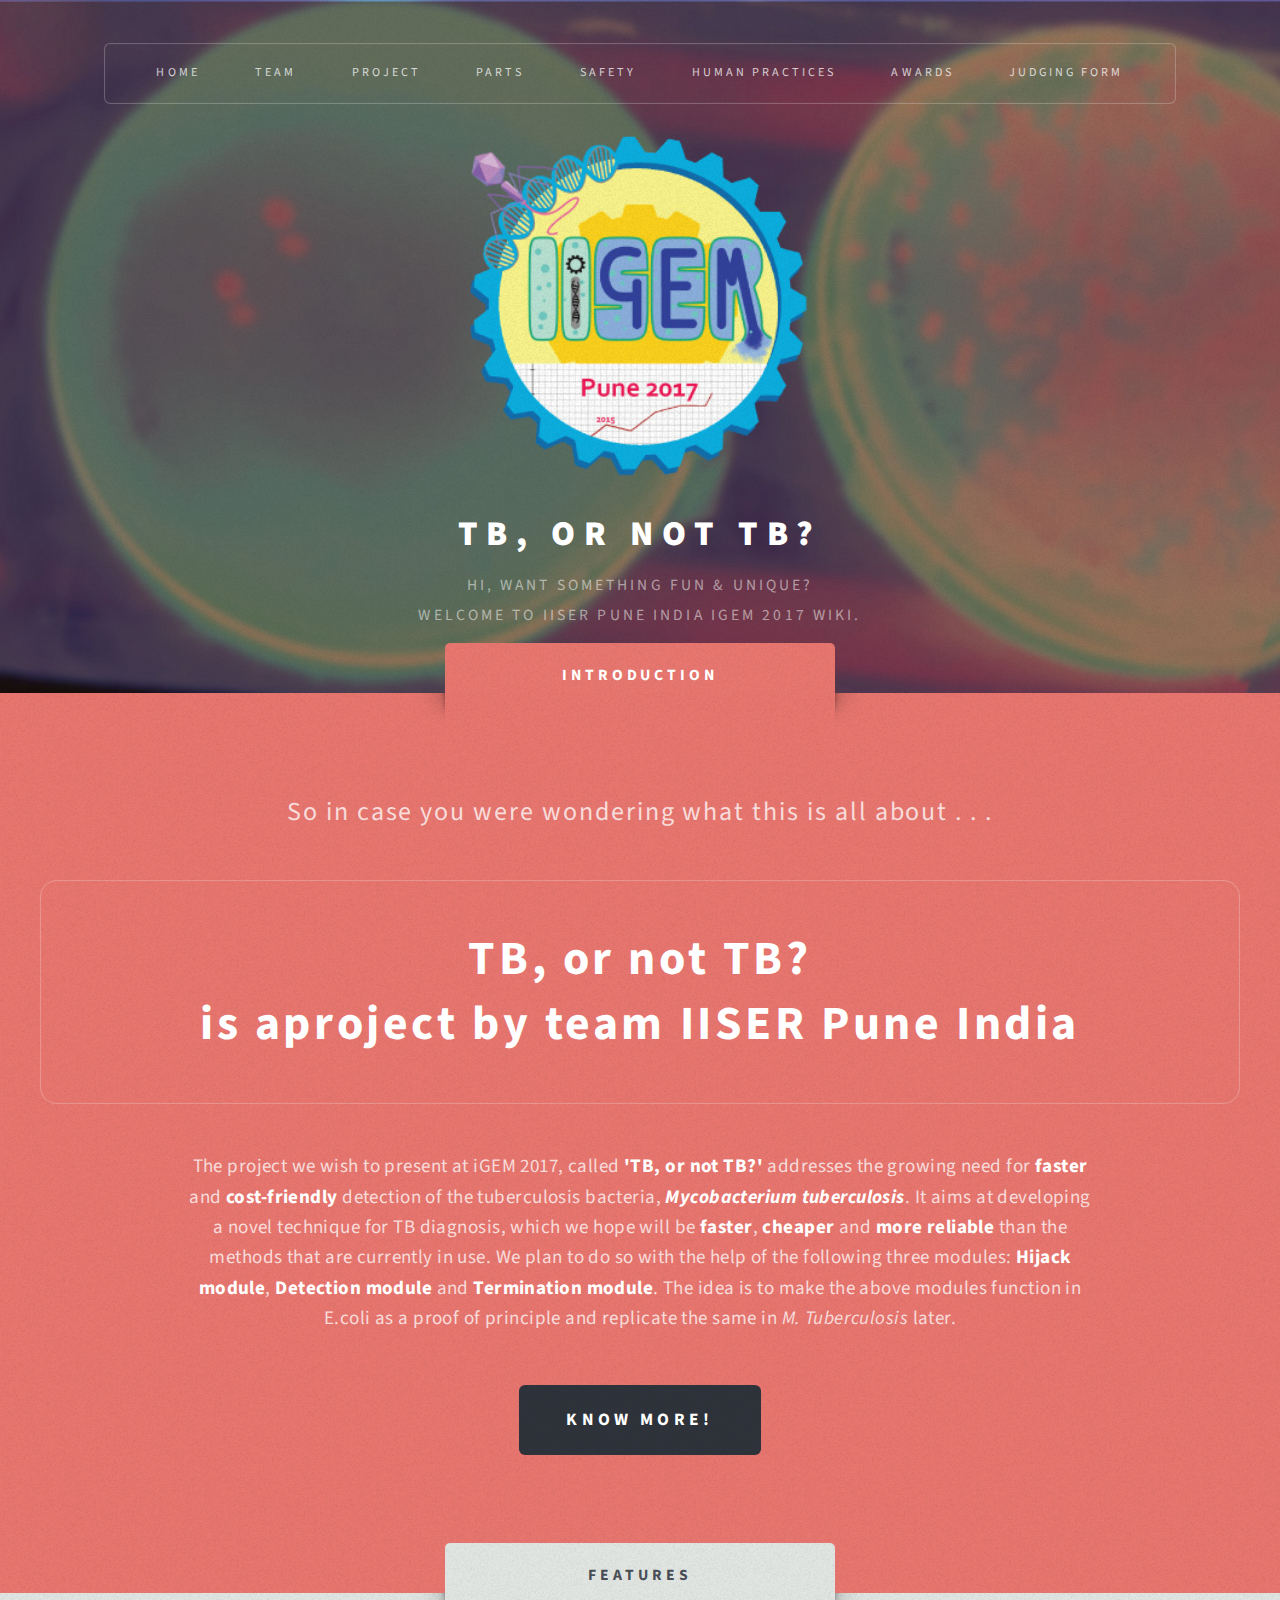
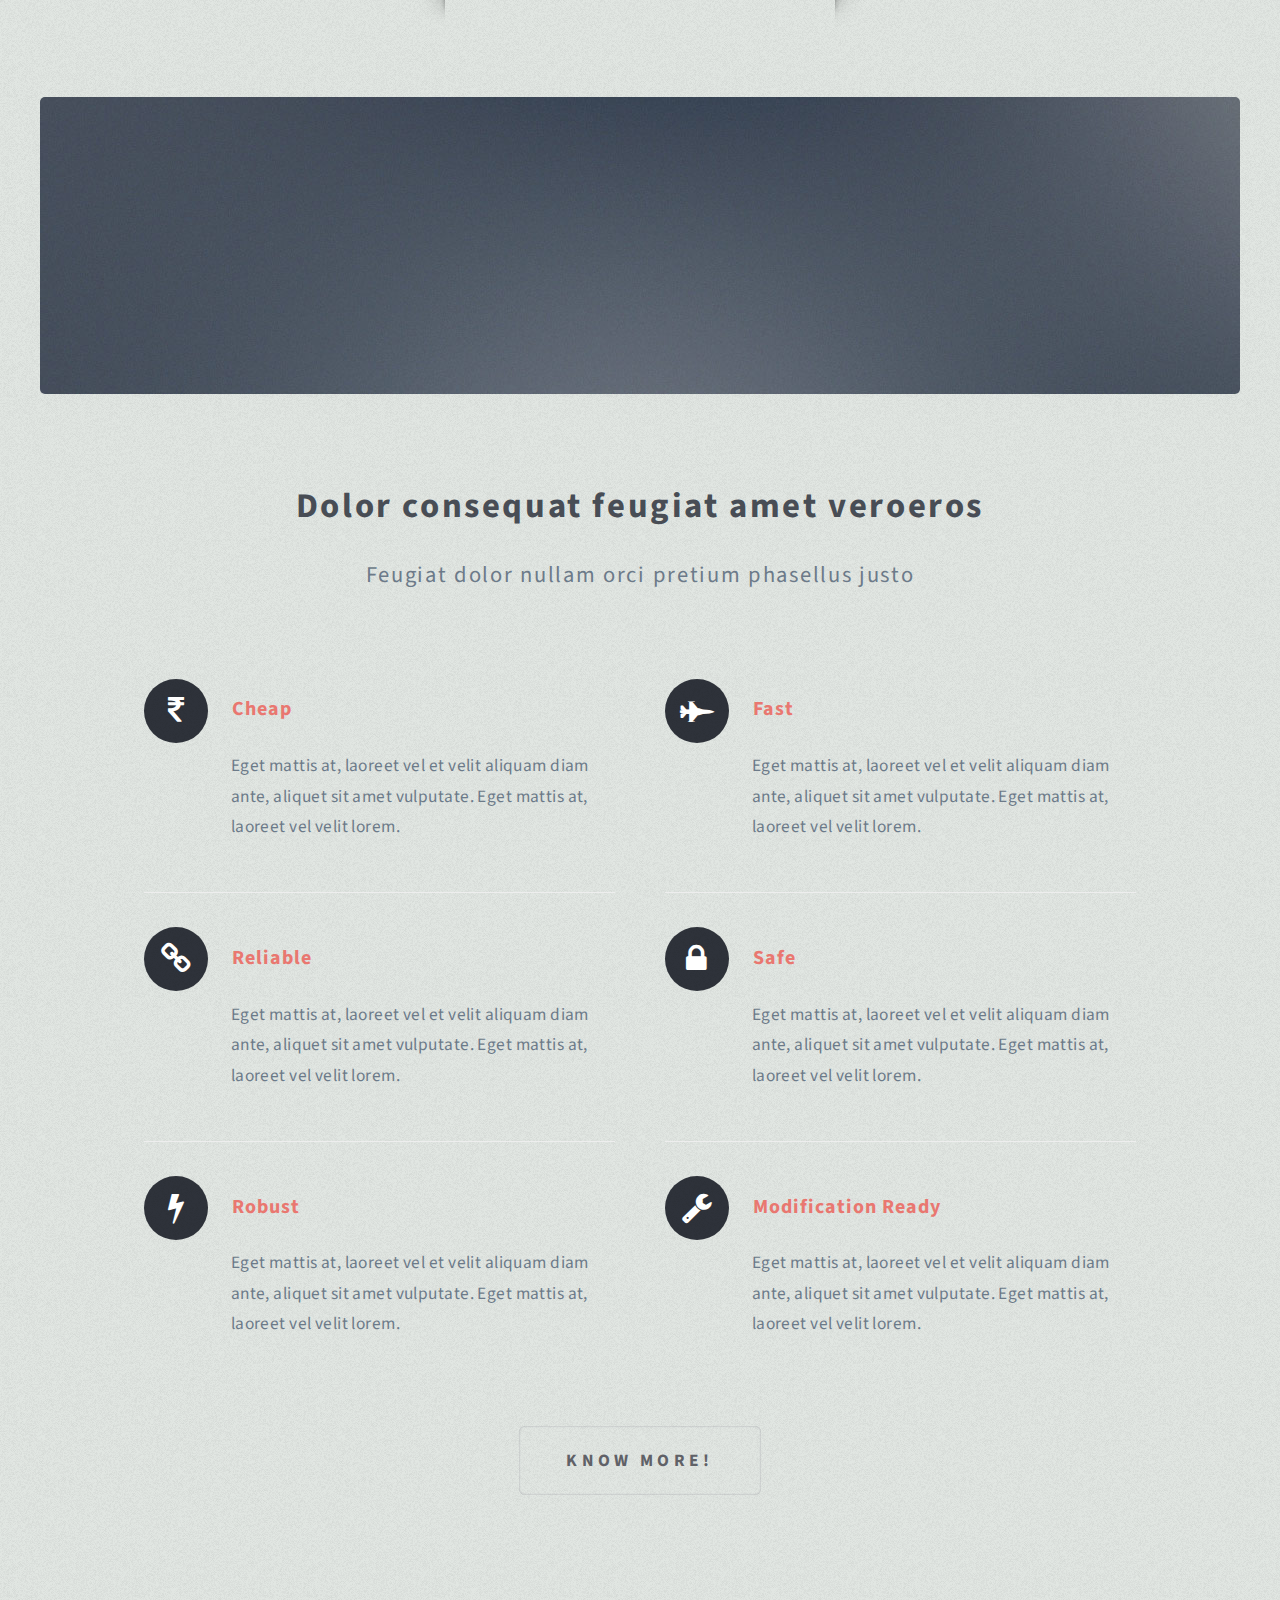
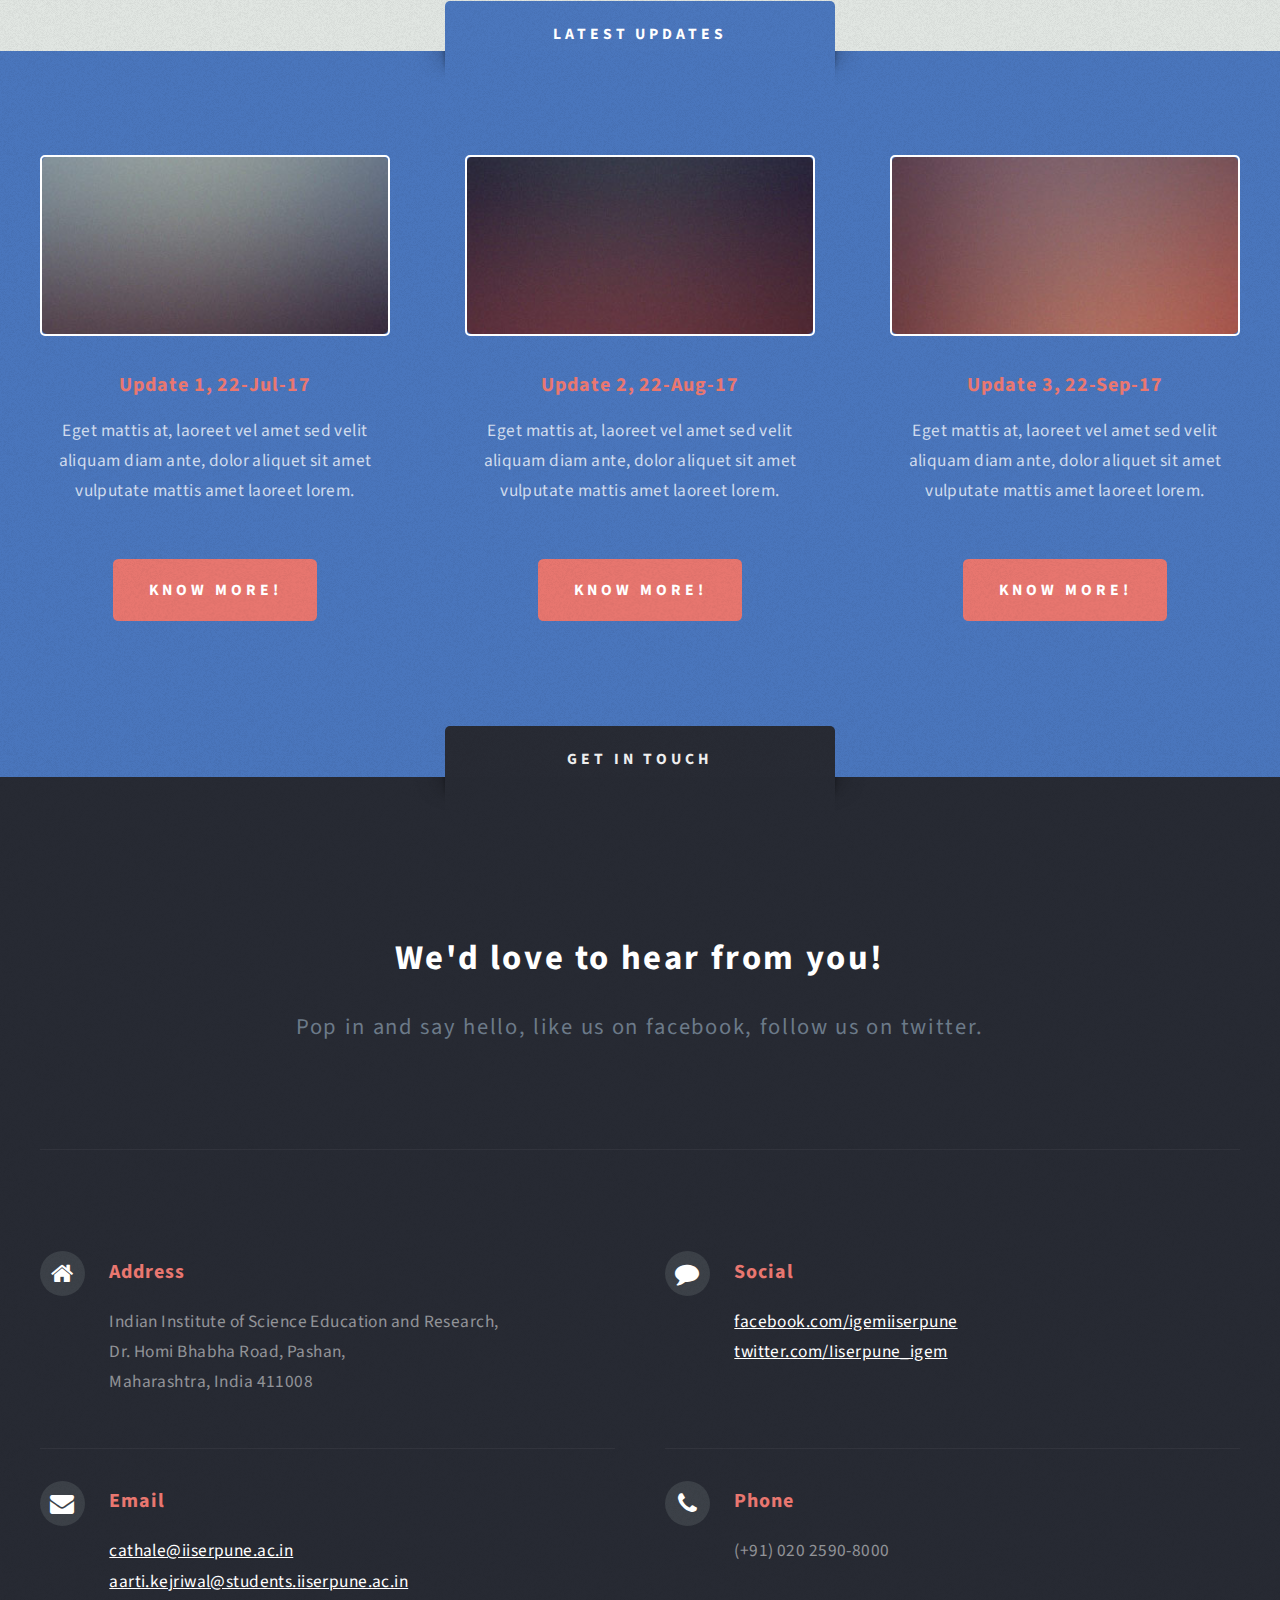
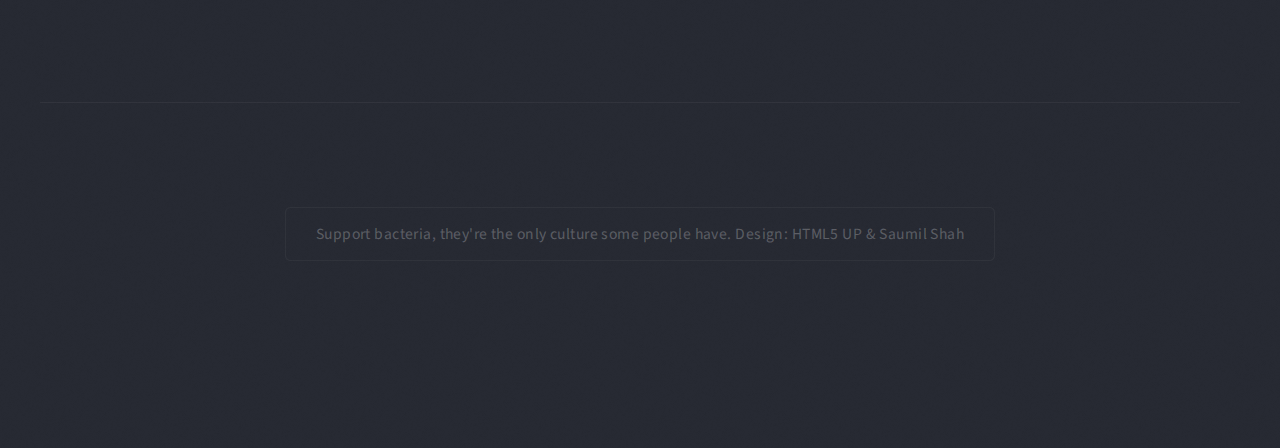
<file: index.html>
<!DOCTYPE HTML>

<html>
	<head>
		<title>IISER Pune India | iGEM 2017</title>
		<meta charset="utf-8" />
		<meta name="viewport" content="width=device-width, initial-scale=1" />
		<!--[if lte IE 8]><script src="assets/js/ie/html5shiv.js"></script><![endif]-->
		<link rel="stylesheet" href="assets/css/main.css" />
		<!--[if lte IE 8]><link rel="stylesheet" href="assets/css/ie8.css" /><![endif]-->
	</head>
	<body class="homepage">
		<div id="page-wrapper">

			<!-- Header -->
				<div id="header-wrapper" class="wrapper">
					<div id="header">

						<!-- Logo -->
							<div id="logo">
								<h1><a href="#intro">TB, or not TB?</a></h1>
								<p>Hi, want something fun &amp; unique?<br />
								welcome to IISER Pune India iGEM 2017 Wiki.</p>
							</div>

						<!-- Nav -->
							<nav id="nav">
								<ul>
									<li class="current"><a href="index.html">home</a></li>
									<li>
										<a href="#">Team</a>
										<ul>
											<li><a href="team.html">Team</a></li>
											<li><a href="#">Collaborations</a></li>
										</ul>
									</li>
									<li>
										<a href="#">Project</a>
										<ul>
											<li><a href="description.html">Description</a></li>
											<li><a href="#">Design</a></li>
											<li><a href="#">Experiments</a></li>
											<li><a href="#">Notebook</a></li>
											<li><a href="#">InterLab</a></li>
											<li><a href="#">Contribution</a></li>
											<li><a href="#">Model</a></li>
											<li><a href="#">Results</a></li>
											<li><a href="#">Demonstrate</a></li>
											<li><a href="#">Improve</a></li>
											<li><a href="#">Attribution</a></li>
										</ul>
									</li>
									<li>
										<a href="#">Parts</a>
										<ul>
											<li><a href="#">Parts</a></li>
											<li><a href="#">Basic Parts</a></li>
											<li><a href="#">Composite Pars</a></li>
											<li><a href="#">Part Collection</a></li>
										</ul>
									</li>
									<li><a href="#">Safety</a></li>
									<li>
										<a href="#">Human Practices</a>
										<ul>
											<li><a href="#">Silver HP</a></li>
											<li><a href="#">Integrated and Gold</a></li>
											<li><a href="#">Public Engagement</a></li>
											<li><a href="#">Part Collection</a></li>
										</ul>
									</li>
									<li><a href="#">Awards</a></li>
									<li><a href="#">Judging Form</a></li>
								</ul>
							</nav>

					</div>
				</div>

			<!-- Intro -->
				<div id="intro-wrapper" class="wrapper style1">
					<div class="title">Introduction</div>
					<section id="intro" class="container">
						<p class="style1">So in case you were wondering what this is all about . . .</p>
						<p class="style2">
							TB, or not TB?<br class="mobile-hide" />
							is aproject by team IISER Pune India</a>
						</p>
						<p class="style3">The project we wish to present at iGEM 2017, called <strong>'TB, or not TB?'</strong> addresses the growing need for <strong>faster</strong> and <strong>cost-friendly</strong> detection of the tuberculosis bacteria, <i><strong>Mycobacterium tuberculosis</strong></i>. It aims at developing a novel technique for TB diagnosis, which we hope will be <strong>faster</strong>, <strong>cheaper</strong> and <strong>more reliable</strong> than the methods that are currently in use. We plan to do so with the help of the following three modules: <strong>Hijack module</strong>, <strong>Detection module</strong> and <strong>Termination module</strong>. The idea is to make the above modules function in E.coli as a proof of principle and replicate the same in <i>M. Tuberculosis</i> later.</p>
						<ul class="actions">
							<li><a href="description.html" class="button style3 big">Know More!</a></li>
						</ul>
					</section>
				</div>

			<!-- Main -->
				<div class="wrapper style2">
					<div class="title">Features</div>
					<div id="main" class="container">

						<!-- Image -->
							<a href="#" class="image featured">
								<img src="images/pic01.jpg" alt="" />
							</a>

						<!-- Features -->
							<section id="features">
								<header class="style1">
									<h2>Dolor consequat feugiat amet veroeros</h2>
									<p>Feugiat dolor nullam orci pretium phasellus justo</p>
								</header>
								<div class="feature-list">
									<div class="row">
										<div class="6u 12u(mobile)">
											<section>
												<h3 class="icon fa-inr">Cheap</h3>
												<p>Eget mattis at, laoreet vel et velit aliquam diam ante, aliquet sit amet vulputate. Eget mattis at, laoreet vel velit lorem.</p>
											</section>
										</div>
										<div class="6u 12u(mobile)">
											<section>
												<h3 class="icon fa-fighter-jet">Fast</h3>
												<p>Eget mattis at, laoreet vel et velit aliquam diam ante, aliquet sit amet vulputate. Eget mattis at, laoreet vel velit lorem.</p>
											</section>
										</div>
									</div>
									<div class="row">
										<div class="6u 12u(mobile)">
											<section>
												<h3 class="icon fa-chain">Reliable</h3>
												<p>Eget mattis at, laoreet vel et velit aliquam diam ante, aliquet sit amet vulputate. Eget mattis at, laoreet vel velit lorem.</p>
											</section>
										</div>
										<div class="6u 12u(mobile)">
											<section>
												<h3 class="icon fa-lock">Safe</h3>
												<p>Eget mattis at, laoreet vel et velit aliquam diam ante, aliquet sit amet vulputate. Eget mattis at, laoreet vel velit lorem.</p>
											</section>
										</div>
									</div>
									<div class="row">
										<div class="6u 12u(mobile)">
											<section>
												<h3 class="icon fa-bolt">Robust</h3>
												<p>Eget mattis at, laoreet vel et velit aliquam diam ante, aliquet sit amet vulputate. Eget mattis at, laoreet vel velit lorem.</p>
											</section>
										</div>
										<div class="6u 12u(mobile)">
											<section>
												<h3 class="icon fa-wrench">Modification Ready</h3>
												<p>Eget mattis at, laoreet vel et velit aliquam diam ante, aliquet sit amet vulputate. Eget mattis at, laoreet vel velit lorem.</p>
											</section>
										</div>
									</div>
								</div>
								<ul class="actions actions-centered">
									<li><a href="description.html" class="button style2 big">Know More!</a></li>
								</ul>
							</section>

					</div>
				</div>

			<!-- Highlights -->
				<div class="wrapper style3">
					<div class="title">Latest Updates</div>
					<div id="highlights" class="container">
						<div class="row 150%">
							<div class="4u 12u(mobile)">
								<section class="highlight">
									<a href="#" class="image featured"><img src="images/pic02.jpg" alt="" /></a>
									<h3><a href="#">Update 1, 22-Jul-17</a></h3>
									<p>Eget mattis at, laoreet vel amet sed velit aliquam diam ante, dolor aliquet sit amet vulputate mattis amet laoreet lorem.</p>
									<ul class="actions">
										<li><a href="#" class="button style1">Know More!</a></li>
									</ul>
								</section>
							</div>
							<div class="4u 12u(mobile)">
								<section class="highlight">
									<a href="#" class="image featured"><img src="images/pic03.jpg" alt="" /></a>
									<h3><a href="#">Update 2, 22-Aug-17</a></h3>
									<p>Eget mattis at, laoreet vel amet sed velit aliquam diam ante, dolor aliquet sit amet vulputate mattis amet laoreet lorem.</p>
									<ul class="actions">
										<li><a href="#" class="button style1">Know More!</a></li>
									</ul>
								</section>
							</div>
							<div class="4u 12u(mobile)">
								<section class="highlight">
									<a href="#" class="image featured"><img src="images/pic04.jpg" alt="" /></a>
									<h3><a href="#">Update 3, 22-Sep-17</a></h3>
									<p>Eget mattis at, laoreet vel amet sed velit aliquam diam ante, dolor aliquet sit amet vulputate mattis amet laoreet lorem.</p>
									<ul class="actions">
										<li><a href="#" class="button style1">Know More!</a></li>
									</ul>
								</section>
							</div>
						</div>
					</div>
				</div>

			<!-- Footer -->
				<div id="footer-wrapper" class="wrapper">
					<div class="title">Get In Touch</div>
					<div id="footer" class="container">
						<header class="style1">
							<h2>We'd love to hear from you!</h2>
							<p>
								Pop in and say hello, like us on facebook, follow us on twitter.
							</p>
						</header>
						<hr />
						<div class="row 150%">
							
							<div class="12u 12u(mobile)">

								<!-- Contact -->
									<section class="feature-list small">
										<div class="row">
											<div class="6u 12u(mobile)">
												<section>
													<h3 class="icon fa-home">Address</h3>
													<p>
														Indian Institute of Science Education and Research,<br />
														Dr. Homi Bhabha Road, Pashan,<br />
														Maharashtra, India 411008
													</p>
												</section>
											</div>
											<div class="6u 12u(mobile)">
												<section>
													<h3 class="icon fa-comment">Social</h3>
													<p>
														<a href="https://www.facebook.com/igemiiserpune">facebook.com/igemiiserpune</a><br />
														<a href="https://twitter.com/Iiserpune_igem">twitter.com/Iiserpune_igem</a>
													</p>
												</section>
											</div>
										</div>
										<div class="row">
											<div class="6u 12u(mobile)">
												<section>
													<h3 class="icon fa-envelope">Email</h3>
													<p>
														<a href="#">cathale@iiserpune.ac.in</a><br />
														<a href="#">aarti.kejriwal@students.iiserpune.ac.in</a>
													</p>
												</section>
											</div>
											<div class="6u 12u(mobile)">
												<section>
													<h3 class="icon fa-phone">Phone</h3>
													<p>
														(+91) 020 2590-8000
													</p>
												</section>
											</div>
										</div>
									</section>

							</div>
						</div>
						<hr />
					</div>
					<div id="copyright">
						<ul>
							<li>Support bacteria, they're the only culture some people have. Design: HTML5 UP &amp; Saumil Shah</li>
						</ul>
					</div>
				</div>

		</div>

		<!-- Scripts -->

			<script src="assets/js/jquery.min.js"></script>
			<script src="assets/js/jquery.dropotron.min.js"></script>
			<script src="assets/js/skel.min.js"></script>
			<script src="assets/js/skel-viewport.min.js"></script>
			<script src="assets/js/util.js"></script>
			<!--[if lte IE 8]><script src="assets/js/ie/respond.min.js"></script><![endif]-->
			<script src="assets/js/main.js"></script>

	</body>
</html>
</file>
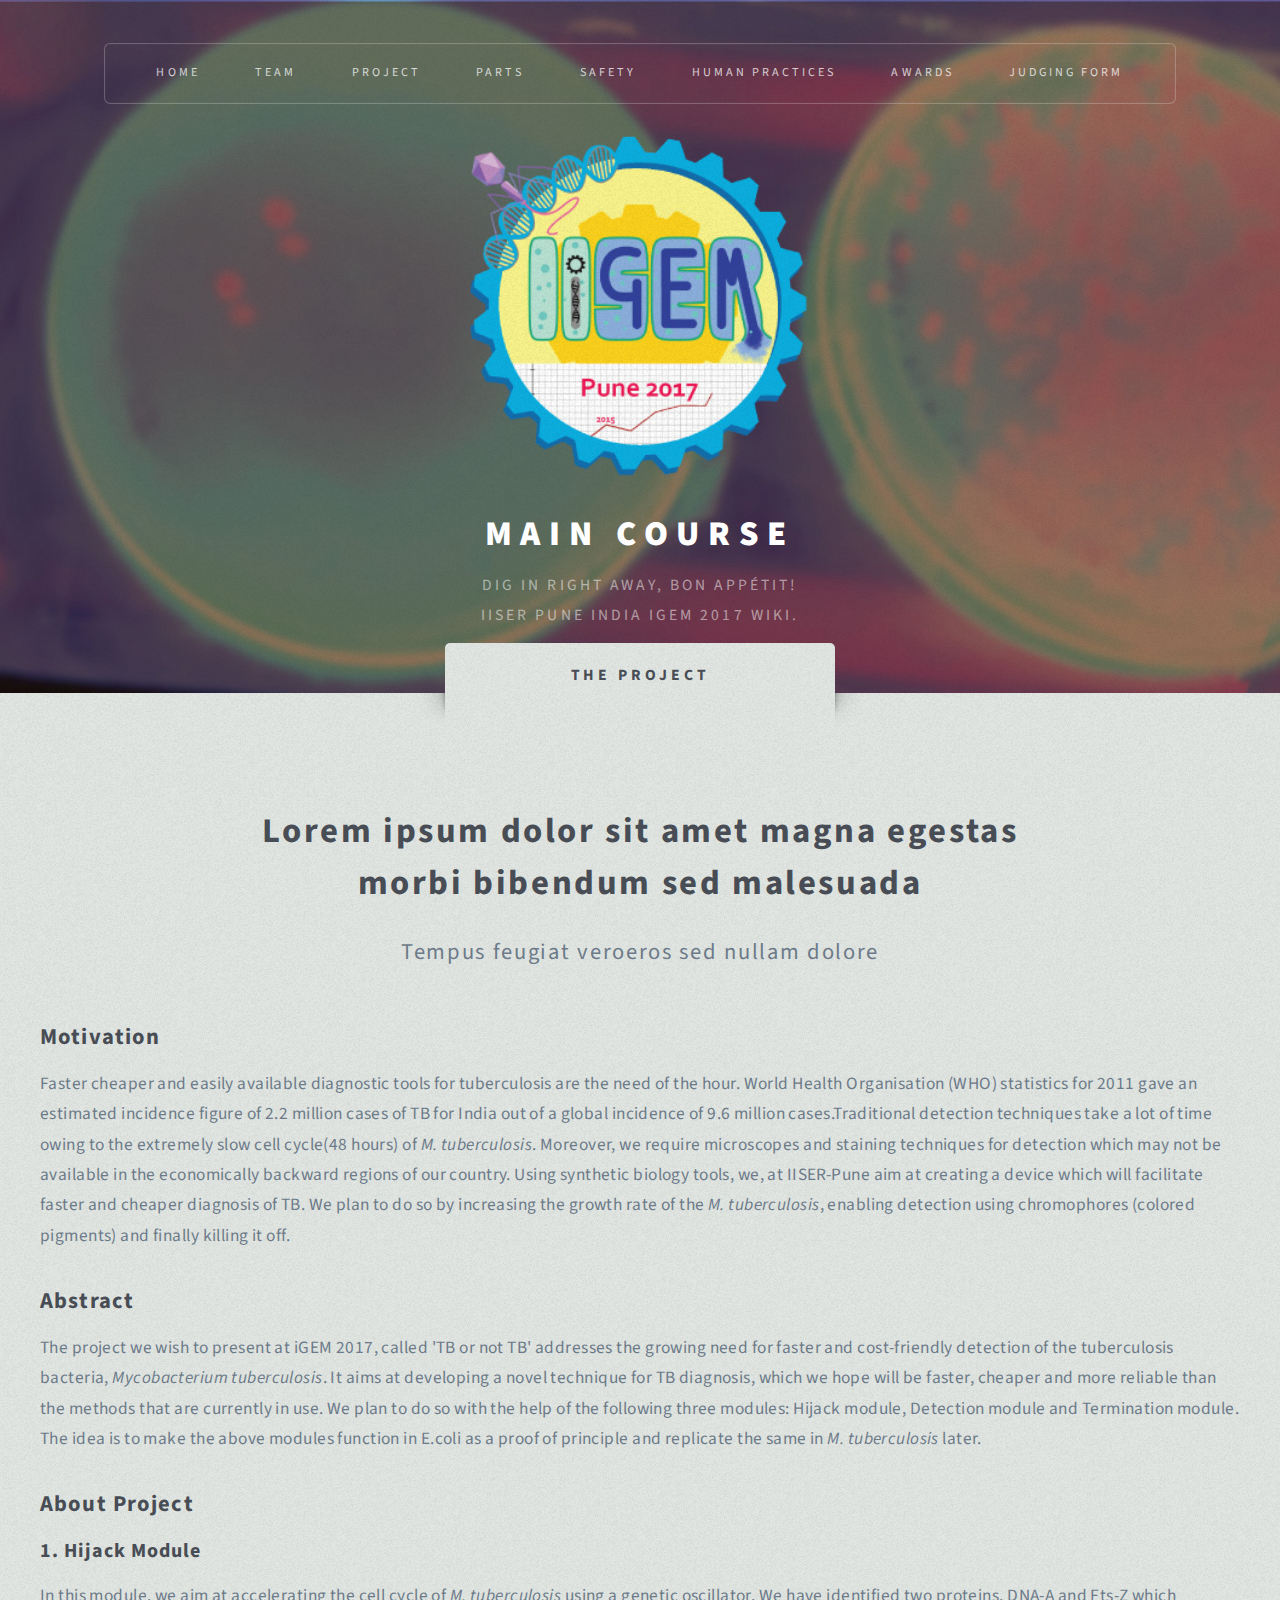
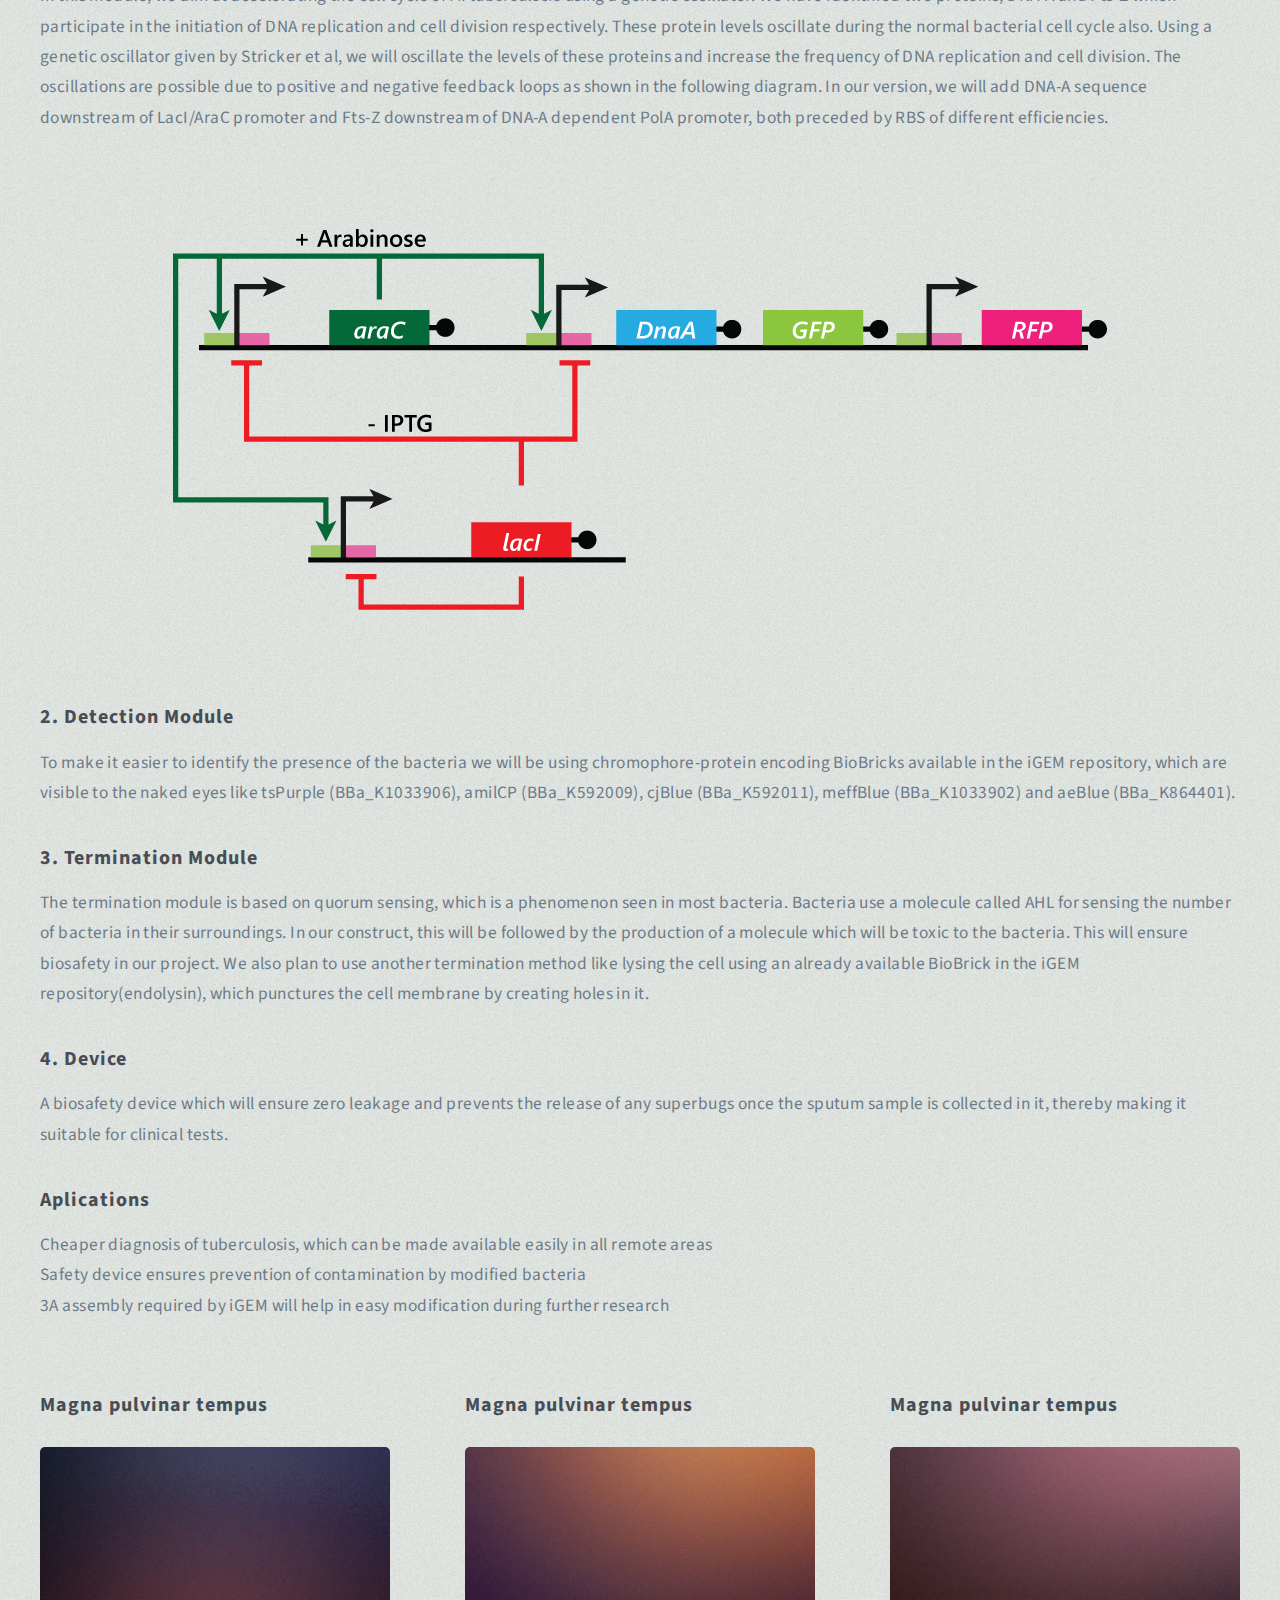
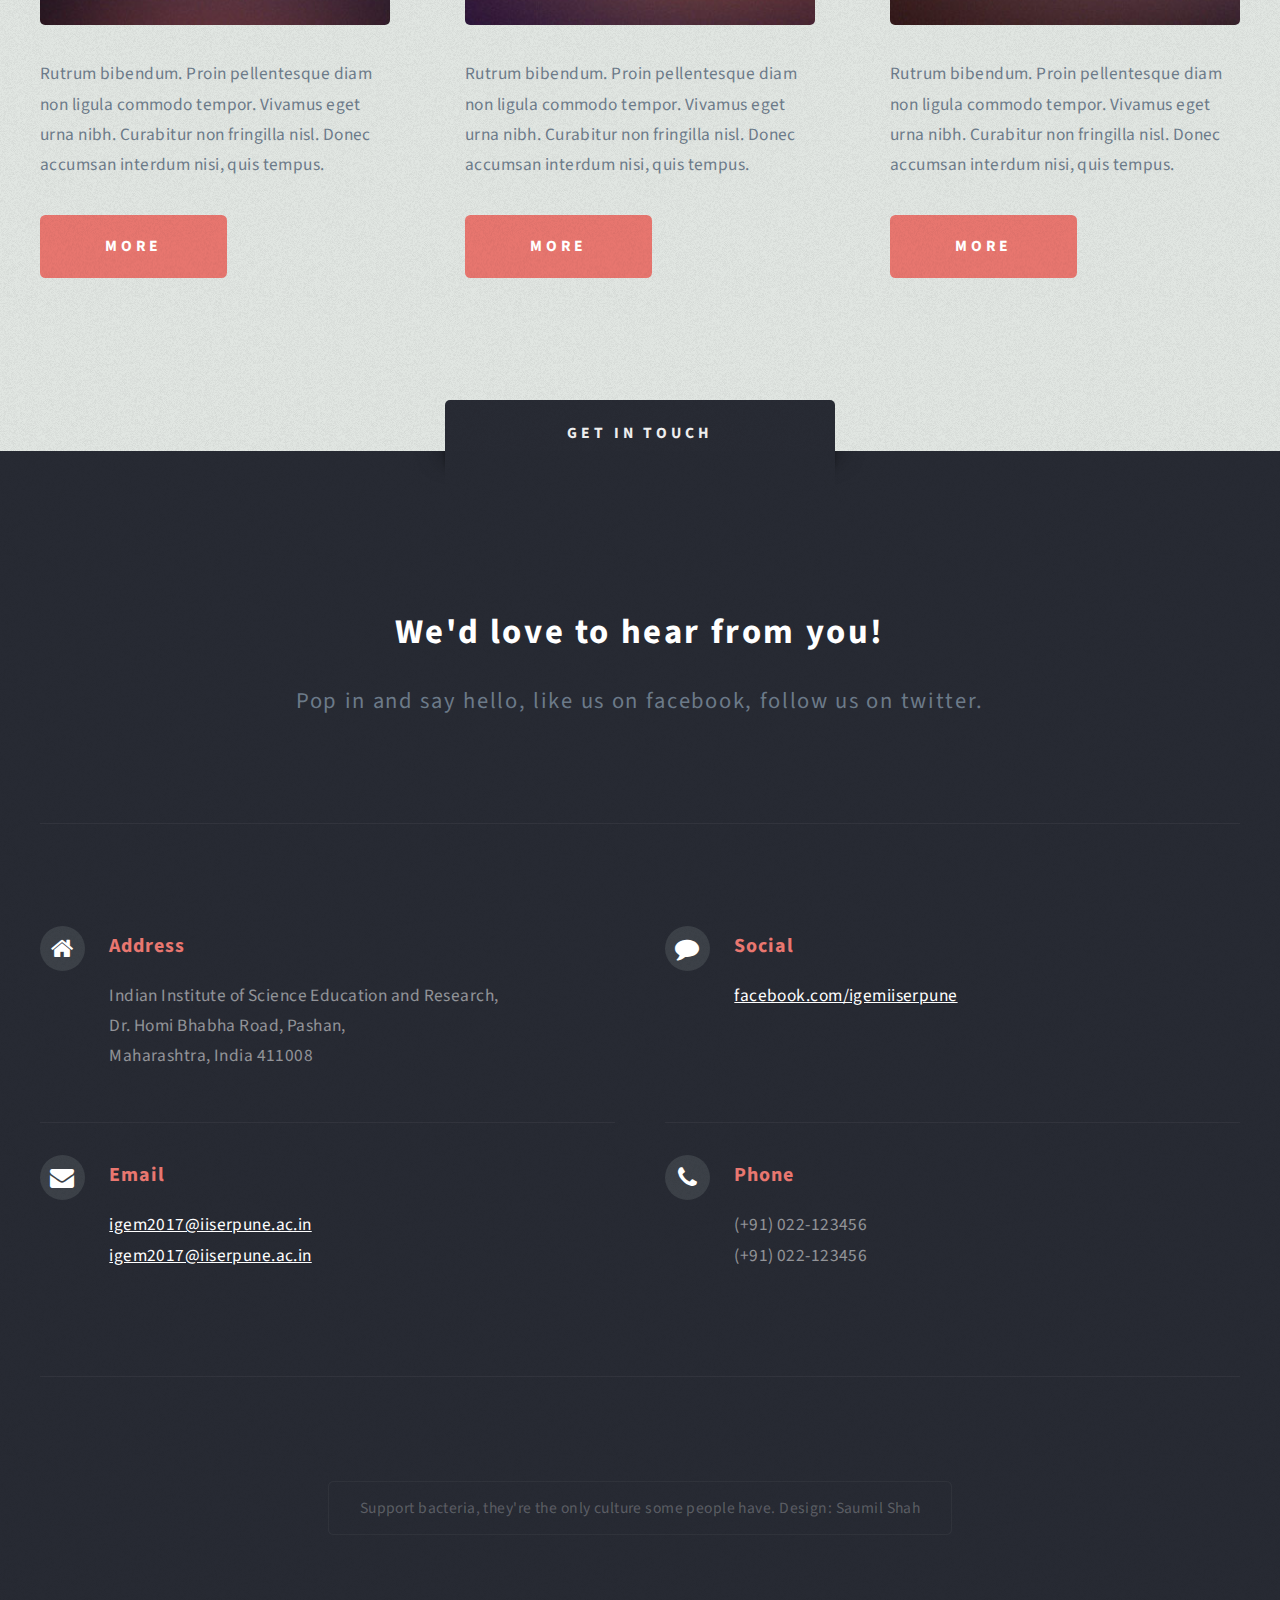
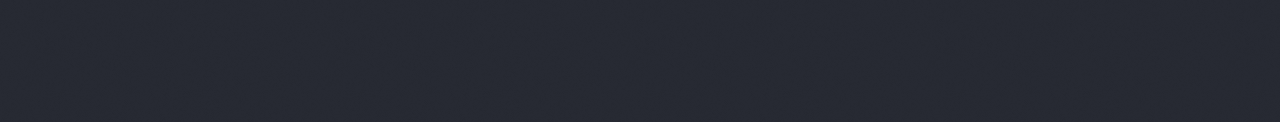
<file: description.html>
<!DOCTYPE HTML>

<html>
	<head>
		<title>IISER Pune India | iGEM 2017</title>
		<meta charset="utf-8" />
		<meta name="viewport" content="width=device-width, initial-scale=1" />
		<!--[if lte IE 8]><script src="assets/js/ie/html5shiv.js"></script><![endif]-->
		<link rel="stylesheet" href="assets/css/main.css" />
		<!--[if lte IE 8]><link rel="stylesheet" href="assets/css/ie8.css" /><![endif]-->
	</head>
	<body class="no-sidebar">
		<div id="page-wrapper">

			<!-- Header -->
				<div id="header-wrapper" class="wrapper">
					<div id="header">

						<!-- Logo -->
							<div id="logo">
								<h1><a href="#content">Main Course</a></h1>
								<p>Dig in right away, Bon Appétit!<br />
								IISER Pune India iGEM 2017 Wiki.</p>
							</div>

						<!-- Nav -->
							<nav id="nav">
								<ul>
									<li><a href="index.html">home</a></li>
									<li>
										<a href="#">Team</a>
										<ul>
											<li><a href="team.html">Team</a></li>
											<li><a href="#">Collaborations</a></li>
										</ul>
									</li>
									<li class="current">
										<a href="#">Project</a>
										<ul>
											<li><a href="description.html">Description</a></li>
											<li><a href="#">Design</a></li>
											<li><a href="#">Experiments</a></li>
											<li><a href="#">Notebook</a></li>
											<li><a href="#">InterLab</a></li>
											<li><a href="#">Contribution</a></li>
											<li><a href="#">Model</a></li>
											<li><a href="#">Results</a></li>
											<li><a href="#">Demonstrate</a></li>
											<li><a href="#">Improve</a></li>
											<li><a href="#">Attribution</a></li>
										</ul>
									</li>
									<li>
										<a href="#">Parts</a>
										<ul>
											<li><a href="#">Parts</a></li>
											<li><a href="#">Basic Parts</a></li>
											<li><a href="#">Composite Pars</a></li>
											<li><a href="#">Part Collection</a></li>
										</ul>
									</li>
									<li><a href="#">Safety</a></li>
									<li>
										<a href="#">Human Practices</a>
										<ul>
											<li><a href="#">Silver HP</a></li>
											<li><a href="#">Integrated and Gold</a></li>
											<li><a href="#">Public Engagement</a></li>
											<li><a href="#">Part Collection</a></li>
										</ul>
									</li>
									<li><a href="#">Awards</a></li>
									<li><a href="#">Judging Form</a></li>
								</ul>
							</nav>

					</div>
				</div>

			<!-- Main -->
				<div class="wrapper style2">
					<div class="title">The Project</div>
					<div id="main" class="container">

						<!-- Content -->
							<div id="content">
								<article class="box post">
									<header class="style1">
										<h2>Lorem ipsum dolor sit amet magna egestas<br class="mobile-hide" />
										morbi bibendum sed malesuada</h2>
										<p>Tempus feugiat veroeros sed nullam dolore</p>
									</header>

									<h1>Motivation</h1>
									<p>Faster cheaper and easily available diagnostic tools for tuberculosis are the need of the hour. World Health Organisation (WHO) statistics for 2011 gave an estimated incidence figure of 2.2 million cases of TB for India out of a global incidence of 9.6 million cases.Traditional detection techniques take a lot of time owing to the extremely slow cell cycle(48 hours) of <i>M. tuberculosis</i>. Moreover, we require microscopes and staining techniques for detection which may not be available in the economically backward regions of our country. Using synthetic biology tools, we, at IISER-Pune aim at creating a device which will facilitate faster and cheaper diagnosis of TB. We plan to do so by increasing the growth rate of the <i>M. tuberculosis</i>, enabling detection using chromophores (colored pigments) and finally killing it off.</p>
									
									<h1>Abstract</h1>
									<p>The project we wish to present at iGEM 2017, called 'TB or not TB' addresses the growing need for faster and cost-friendly detection of the tuberculosis bacteria, <i>Mycobacterium tuberculosis</i>. It aims at developing a novel technique for TB diagnosis, which we hope will be faster, cheaper and more reliable than the methods that are currently in use. We plan to do so with the help of the following three modules: Hijack module, Detection module and Termination module. The idea is to make the above modules function in E.coli as a proof of principle and replicate the same in <i>M. tuberculosis</i> later.</p>
									
									<h1>About Project</h1>
									<h2>1. Hijack Module</h2>
									<p>In this module, we aim at accelerating the cell cycle of <i>M. tuberculosis</i> using a genetic oscillator. We have identified two proteins, DNA-A and Fts-Z which participate in the initiation of DNA replication and cell division respectively. These protein levels oscillate during the normal bacterial cell cycle also. Using a genetic oscillator given by Stricker et al, we will oscillate the levels of these proteins and increase the frequency of DNA replication and cell division. The oscillations are possible due to positive and negative feedback loops as shown in the following diagram. In our version, we will add DNA-A sequence downstream of LacI/AraC promoter and Fts-Z downstream of DNA-A dependent PolA promoter, both preceded by RBS of different efficiencies.</p>

									<a href="#" class="image featured">
										<img src="images/pic01.png" alt="" />
									</a>
									
									<h2>2. Detection Module</h2>
									<p>To make it easier to identify the presence of the bacteria we will be using chromophore-protein encoding BioBricks available in the iGEM repository, which are visible to the naked eyes like tsPurple (BBa_K1033906), amilCP (BBa_K592009), cjBlue (BBa_K592011), meffBlue (BBa_K1033902) and aeBlue (BBa_K864401).</p>
									
									<h2>3. Termination Module</h2>
									<p>The termination module is based on quorum sensing, which is a phenomenon seen in most bacteria. Bacteria use a molecule called AHL for sensing the number of bacteria in their surroundings. In our construct, this will be followed by the production of a molecule which will be toxic to the bacteria. This will ensure biosafety in our project. We also plan to use another termination method like lysing the cell using an already available BioBrick in the iGEM repository(endolysin), which punctures the cell membrane by creating holes in it.</p>
									
									<h2>4. Device</h2>
									<p>A biosafety device which will ensure zero leakage and prevents the release of any superbugs once the sputum sample is collected in it, thereby making it suitable for clinical tests.</p>
									
									<h2>Aplications</h2>
									<ul>
									<li>Cheaper diagnosis of tuberculosis, which can be made available easily in all remote areas</li>
									<li>Safety device ensures prevention of contamination by modified bacteria</li>
									<li>3A assembly required by iGEM will help in easy modification during further research</li>
									</ul>
								</article>
								<div class="row 150%">
									<div class="4u 12u(mobile)">
										<section class="box">
											<header>
												<h2>Magna pulvinar tempus</h2>
											</header>
											<a href="#" class="image featured"><img src="images/pic05.jpg" alt="" /></a>
											<p>Rutrum bibendum. Proin pellentesque diam non ligula commodo tempor. Vivamus
											eget urna nibh. Curabitur non fringilla nisl. Donec accumsan interdum nisi, quis
											tempus.</p>
											<a href="#" class="button style1">More</a>
										</section>
									</div>
									<div class="4u 12u(mobile)">
										<section class="box">
											<header>
												<h2>Magna pulvinar tempus</h2>
											</header>
											<a href="#" class="image featured"><img src="images/pic06.jpg" alt="" /></a>
											<p>Rutrum bibendum. Proin pellentesque diam non ligula commodo tempor. Vivamus
											eget urna nibh. Curabitur non fringilla nisl. Donec accumsan interdum nisi, quis
											tempus.</p>
											<a href="#" class="button style1">More</a>
										</section>
									</div>
									<div class="4u 12u(mobile)">
										<section class="box">
											<header>
												<h2>Magna pulvinar tempus</h2>
											</header>
											<a href="#" class="image featured"><img src="images/pic07.jpg" alt="" /></a>
											<p>Rutrum bibendum. Proin pellentesque diam non ligula commodo tempor. Vivamus
											eget urna nibh. Curabitur non fringilla nisl. Donec accumsan interdum nisi, quis
											tempus.</p>
											<a href="#" class="button style1">More</a>
										</section>
									</div>
								</div>
							</div>

					</div>
				</div>

			<!-- Footer -->
				<div id="footer-wrapper" class="wrapper">
					<div class="title">Get In Touch</div>
					<div id="footer" class="container">
						<header class="style1">
							<h2>We'd love to hear from you!</h2>
							<p>
								Pop in and say hello, like us on facebook, follow us on twitter.
							</p>
						</header>
						<hr />
						<div class="row 150%">
							
							<div class="12u 12u(mobile)">

								<!-- Contact -->
									<section class="feature-list small">
										<div class="row">
											<div class="6u 12u(mobile)">
												<section>
													<h3 class="icon fa-home">Address</h3>
													<p>
														Indian Institute of Science Education and Research,<br />
														Dr. Homi Bhabha Road, Pashan,<br />
														Maharashtra, India 411008
													</p>
												</section>
											</div>
											<div class="6u 12u(mobile)">
												<section>
													<h3 class="icon fa-comment">Social</h3>
													<p>
														<a href="https://www.facebook.com/igemiiserpune">facebook.com/igemiiserpune</a>
													</p>
												</section>
											</div>
										</div>
										<div class="row">
											<div class="6u 12u(mobile)">
												<section>
													<h3 class="icon fa-envelope">Email</h3>
													<p>
														<a href="#">igem2017@iiserpune.ac.in</a><br />
														<a href="#">igem2017@iiserpune.ac.in</a>
													</p>
												</section>
											</div>
											<div class="6u 12u(mobile)">
												<section>
													<h3 class="icon fa-phone">Phone</h3>
													<p>
														(+91) 022-123456<br />
														(+91) 022-123456
													</p>
												</section>
											</div>
										</div>
									</section>

							</div>
						</div>
						<hr />
					</div>
					<div id="copyright">
						<ul>
							<li>Support bacteria, they're the only culture some people have. Design: Saumil Shah</li>
						</ul>
					</div>
				</div>

		</div>

		<!-- Scripts -->

			<script src="assets/js/jquery.min.js"></script>
			<script src="assets/js/jquery.dropotron.min.js"></script>
			<script src="assets/js/skel.min.js"></script>
			<script src="assets/js/skel-viewport.min.js"></script>
			<script src="assets/js/util.js"></script>
			<!--[if lte IE 8]><script src="assets/js/ie/respond.min.js"></script><![endif]-->
			<script src="assets/js/main.js"></script>

	</body>
</html>
</file>
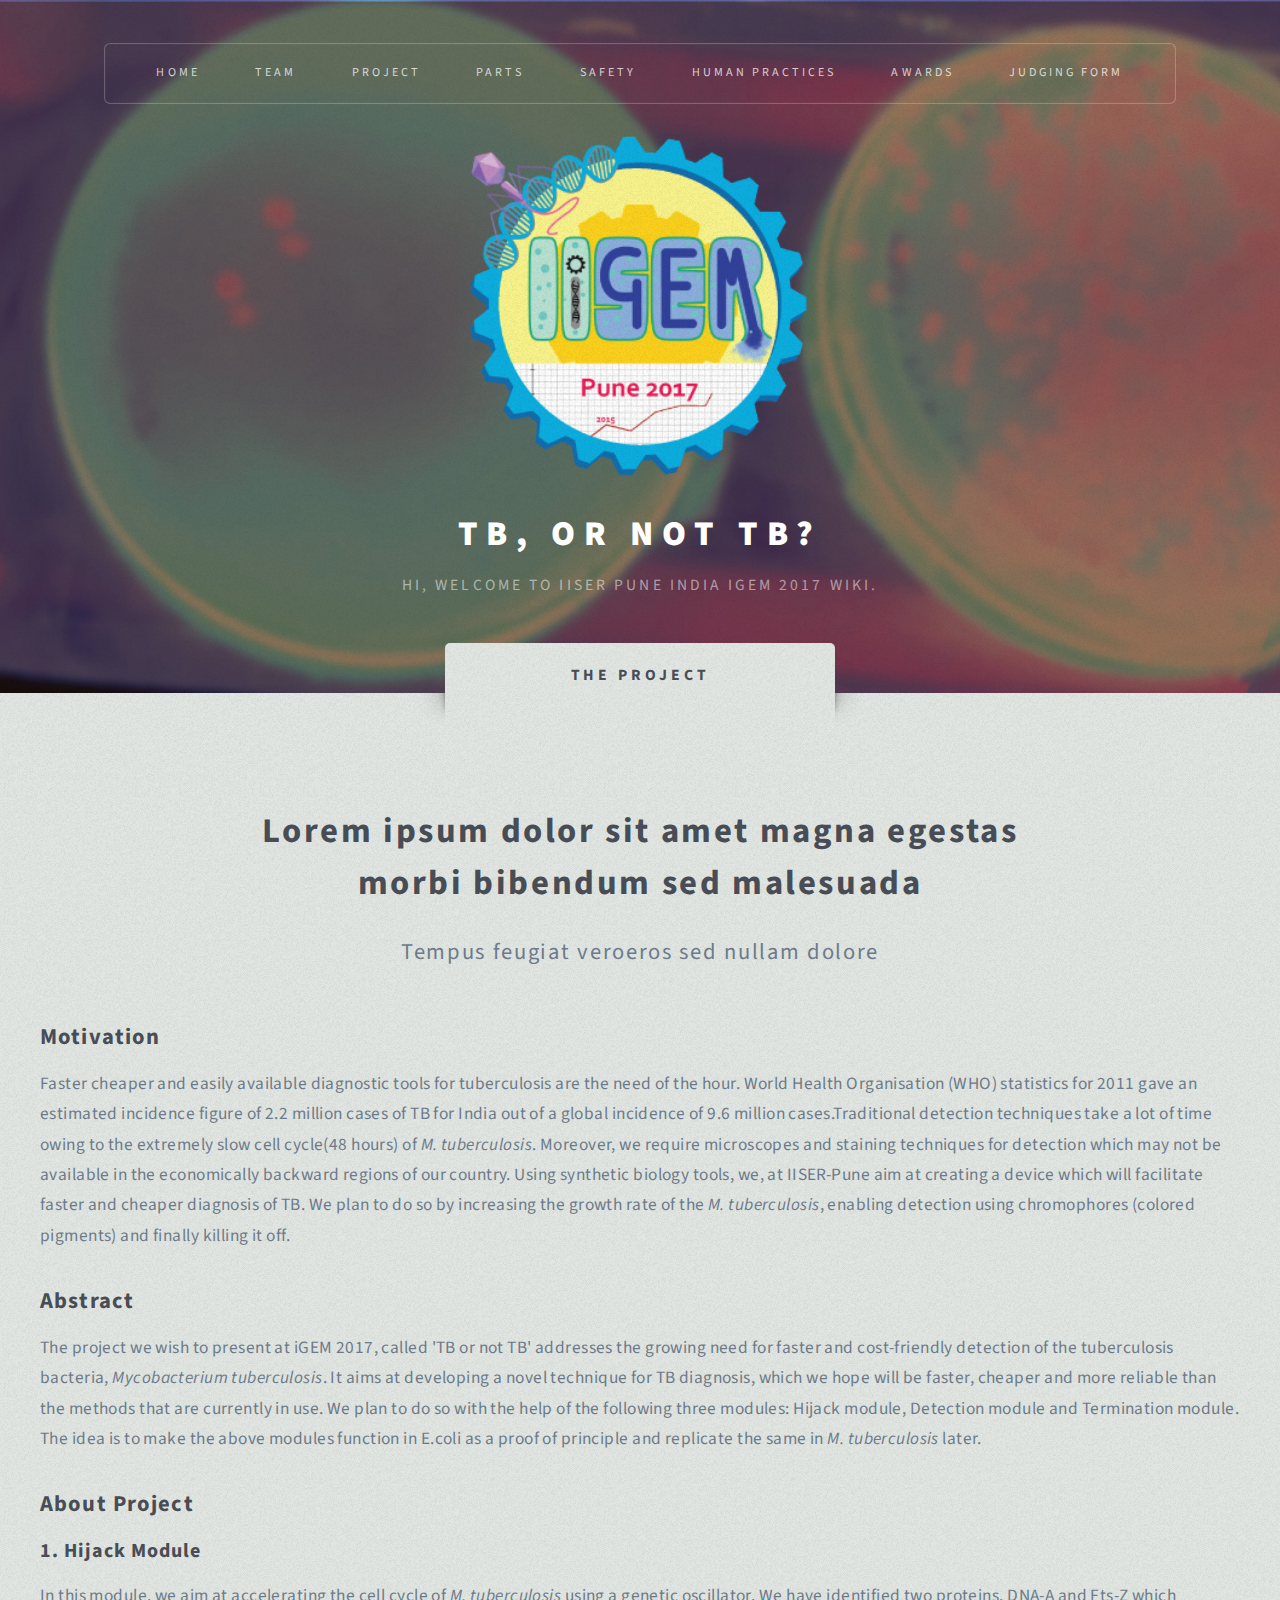
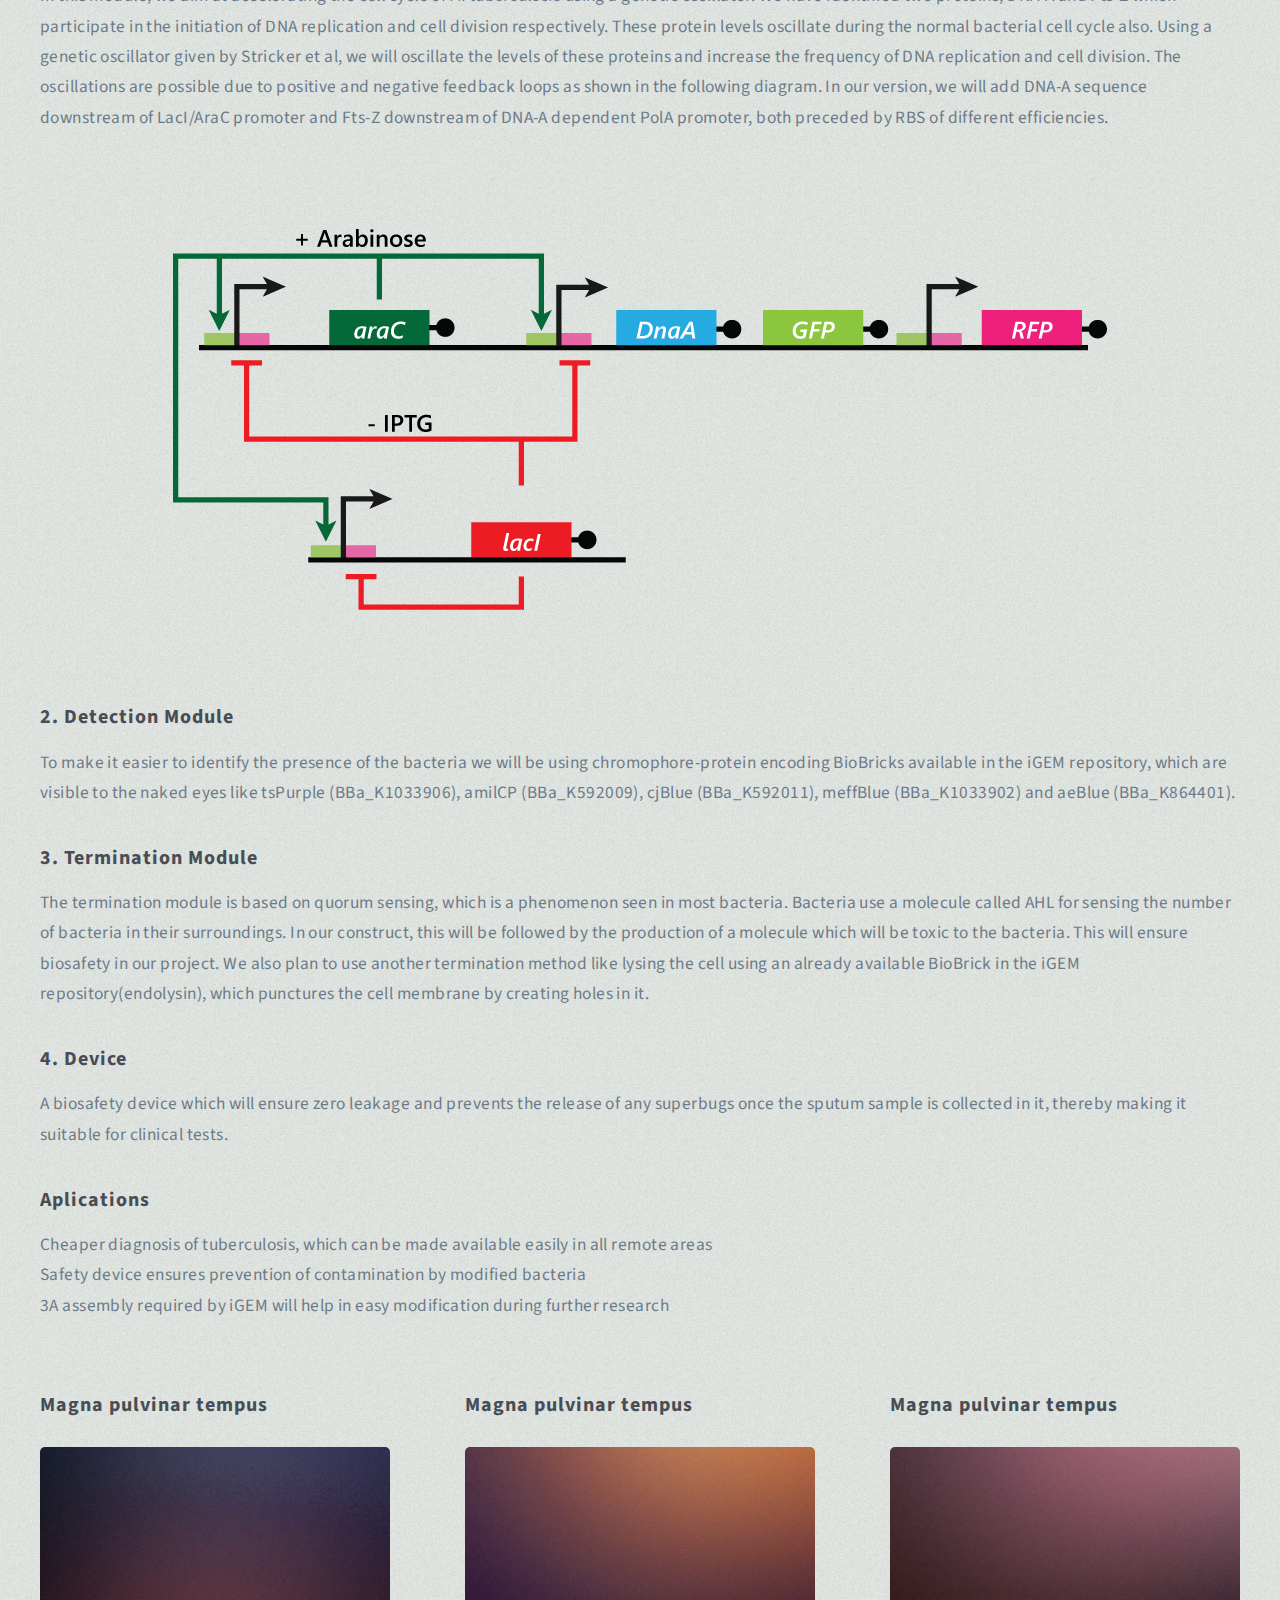
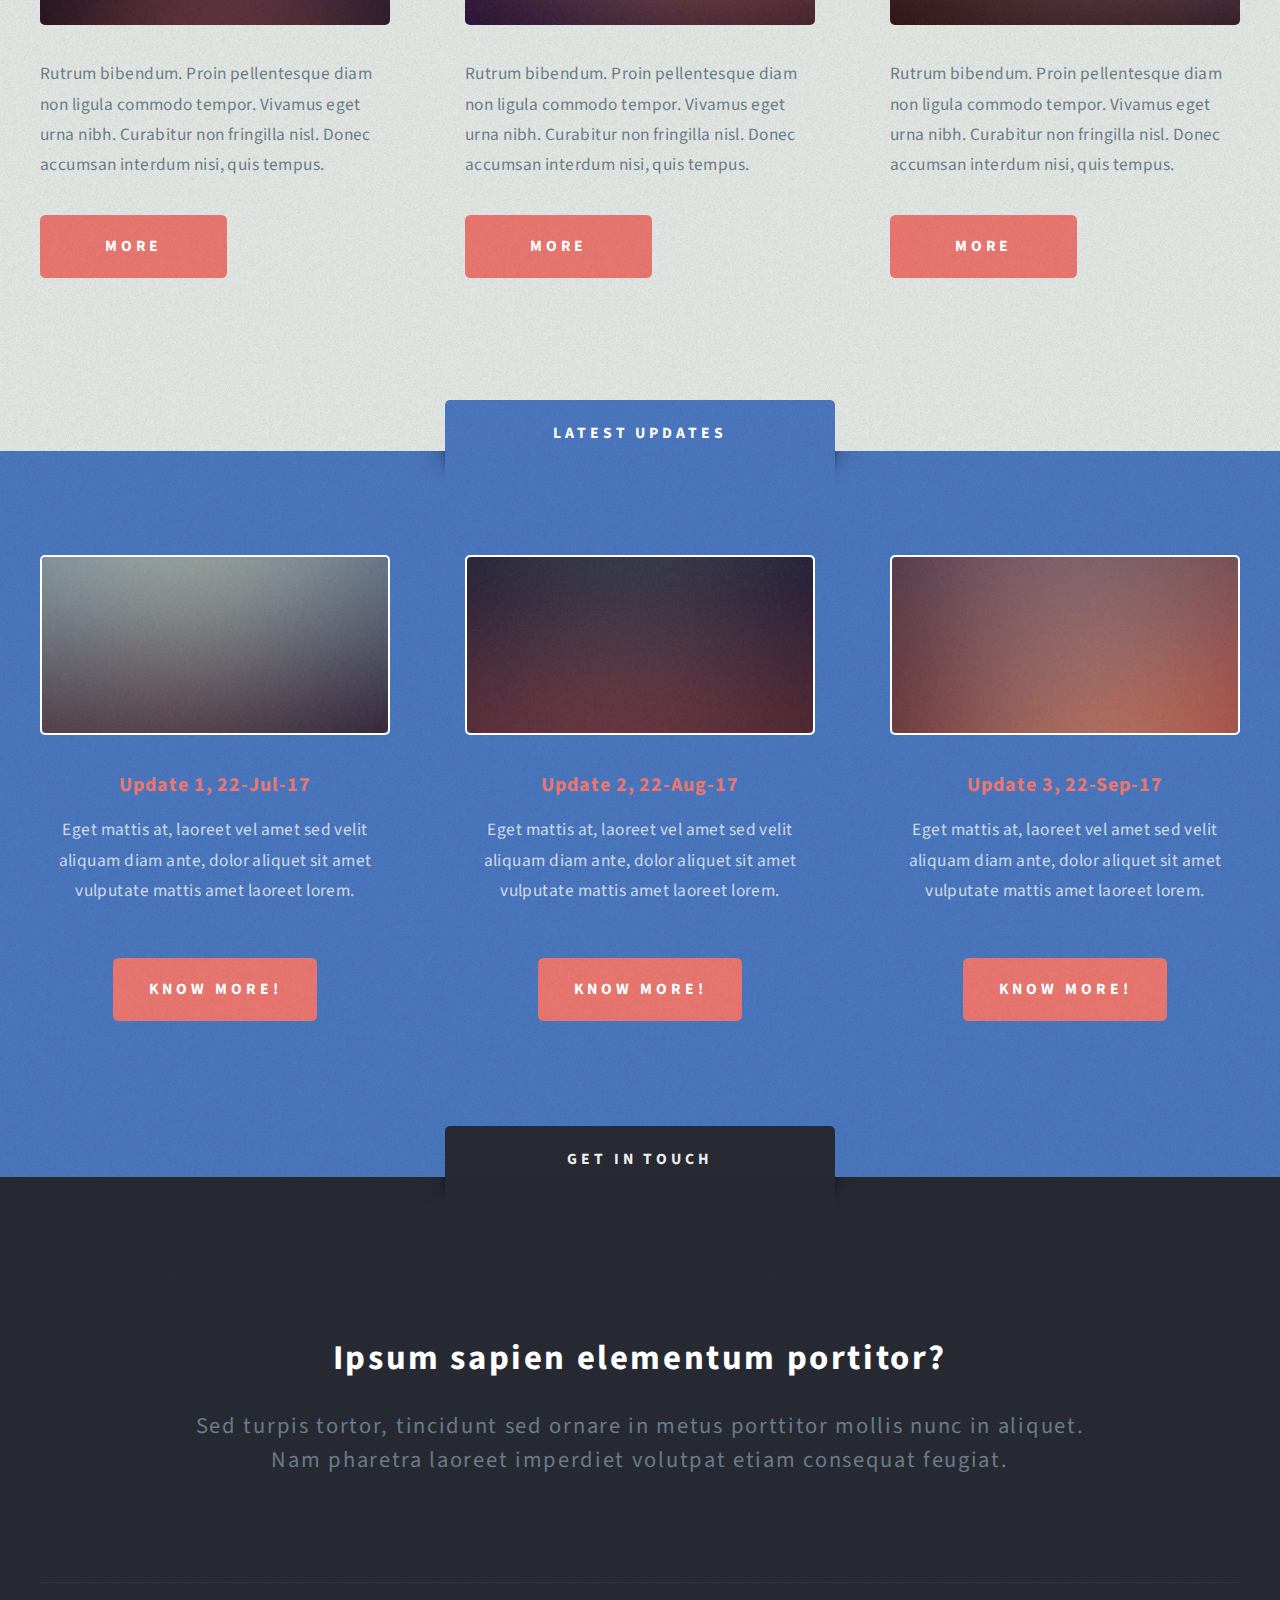
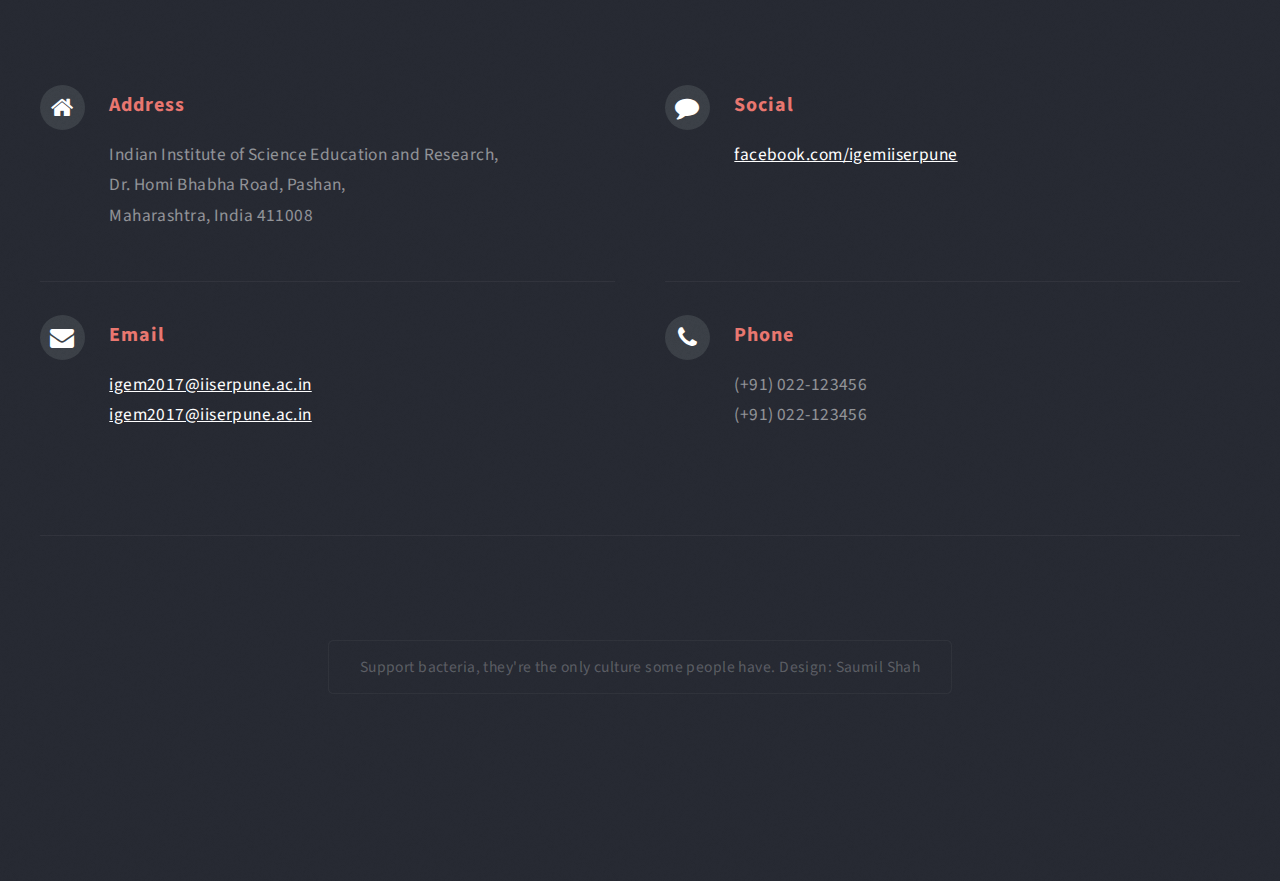
<file: no-sidebar.html>
<!DOCTYPE HTML>

<html>
	<head>
		<title>IISER Pune India | iGEM 2017</title>
		<meta charset="utf-8" />
		<meta name="viewport" content="width=device-width, initial-scale=1" />
		<!--[if lte IE 8]><script src="assets/js/ie/html5shiv.js"></script><![endif]-->
		<link rel="stylesheet" href="assets/css/main.css" />
		<!--[if lte IE 8]><link rel="stylesheet" href="assets/css/ie8.css" /><![endif]-->
	</head>
	<body class="no-sidebar">
		<div id="page-wrapper">

			<!-- Header -->
				<div id="header-wrapper" class="wrapper">
					<div id="header">

						<!-- Logo -->
							<div id="logo">
								<h1><a href="index.html">TB, or not TB?</a></h1>
								<p>Hi, welcome to IISER Pune India iGEM 2017 Wiki.</p>
							</div>

						<!-- Nav -->
							<nav id="nav">
								<ul>
									<li><a href="index.html">home</a></li>
									<li>
										<a href="#">Team</a>
										<ul>
											<li><a href="#">Team</a></li>
											<li><a href="#">Collaborations</a></li>
										</ul>
									</li>
									<li class="current">
										<a href="no-sidebar.html">Project</a>
										<ul>
											<li><a href="#">Description</a></li>
											<li><a href="#">Design</a></li>
											<li><a href="#">Experiments</a></li>
											<li><a href="#">Notebook</a></li>
											<li><a href="#">InterLab</a></li>
											<li><a href="#">Contribution</a></li>
											<li><a href="#">Model</a></li>
											<li><a href="#">Results</a></li>
											<li><a href="#">Demonstrate</a></li>
											<li><a href="#">Improve</a></li>
											<li><a href="#">Attribution</a></li>
										</ul>
									</li>
									<li>
										<a href="#">Parts</a>
										<ul>
											<li><a href="#">Parts</a></li>
											<li><a href="#">Basic Parts</a></li>
											<li><a href="#">Composite Pars</a></li>
											<li><a href="#">Part Collection</a></li>
										</ul>
									</li>
									<li><a href="#">Safety</a></li>
									<li>
										<a href="#">Human Practices</a>
										<ul>
											<li><a href="#">Silver HP</a></li>
											<li><a href="#">Integrated and Gold</a></li>
											<li><a href="#">Public Engagement</a></li>
											<li><a href="#">Part Collection</a></li>
										</ul>
									</li>
									<li><a href="right-sidebar.html">Awards</a></li>
									<li><a href="#">Judging Form</a></li>
								</ul>
							</nav>

					</div>
				</div>

			<!-- Main -->
				<div class="wrapper style2">
					<div class="title">The Project</div>
					<div id="main" class="container">

						<!-- Content -->
							<div id="content">
								<article class="box post">
									<header class="style1">
										<h2>Lorem ipsum dolor sit amet magna egestas<br class="mobile-hide" />
										morbi bibendum sed malesuada</h2>
										<p>Tempus feugiat veroeros sed nullam dolore</p>
									</header>

									<h1>Motivation</h1>
									<p>Faster cheaper and easily available diagnostic tools for tuberculosis are the need of the hour. World Health Organisation (WHO) statistics for 2011 gave an estimated incidence figure of 2.2 million cases of TB for India out of a global incidence of 9.6 million cases.Traditional detection techniques take a lot of time owing to the extremely slow cell cycle(48 hours) of <i>M. tuberculosis</i>. Moreover, we require microscopes and staining techniques for detection which may not be available in the economically backward regions of our country. Using synthetic biology tools, we, at IISER-Pune aim at creating a device which will facilitate faster and cheaper diagnosis of TB. We plan to do so by increasing the growth rate of the <i>M. tuberculosis</i>, enabling detection using chromophores (colored pigments) and finally killing it off.</p>
									
									<h1>Abstract</h1>
									<p>The project we wish to present at iGEM 2017, called 'TB or not TB' addresses the growing need for faster and cost-friendly detection of the tuberculosis bacteria, <i>Mycobacterium tuberculosis</i>. It aims at developing a novel technique for TB diagnosis, which we hope will be faster, cheaper and more reliable than the methods that are currently in use. We plan to do so with the help of the following three modules: Hijack module, Detection module and Termination module. The idea is to make the above modules function in E.coli as a proof of principle and replicate the same in <i>M. tuberculosis</i> later.</p>
									
									<h1>About Project</h1>
									<h2>1. Hijack Module</h2>
									<p>In this module, we aim at accelerating the cell cycle of <i>M. tuberculosis</i> using a genetic oscillator. We have identified two proteins, DNA-A and Fts-Z which participate in the initiation of DNA replication and cell division respectively. These protein levels oscillate during the normal bacterial cell cycle also. Using a genetic oscillator given by Stricker et al, we will oscillate the levels of these proteins and increase the frequency of DNA replication and cell division. The oscillations are possible due to positive and negative feedback loops as shown in the following diagram. In our version, we will add DNA-A sequence downstream of LacI/AraC promoter and Fts-Z downstream of DNA-A dependent PolA promoter, both preceded by RBS of different efficiencies.</p>

									<a href="#" class="image featured">
										<img src="images/pic01.png" alt="" />
									</a>
									
									<h2>2. Detection Module</h2>
									<p>To make it easier to identify the presence of the bacteria we will be using chromophore-protein encoding BioBricks available in the iGEM repository, which are visible to the naked eyes like tsPurple (BBa_K1033906), amilCP (BBa_K592009), cjBlue (BBa_K592011), meffBlue (BBa_K1033902) and aeBlue (BBa_K864401).</p>
									
									<h2>3. Termination Module</h2>
									<p>The termination module is based on quorum sensing, which is a phenomenon seen in most bacteria. Bacteria use a molecule called AHL for sensing the number of bacteria in their surroundings. In our construct, this will be followed by the production of a molecule which will be toxic to the bacteria. This will ensure biosafety in our project. We also plan to use another termination method like lysing the cell using an already available BioBrick in the iGEM repository(endolysin), which punctures the cell membrane by creating holes in it.</p>
									
									<h2>4. Device</h2>
									<p>A biosafety device which will ensure zero leakage and prevents the release of any superbugs once the sputum sample is collected in it, thereby making it suitable for clinical tests.</p>
									
									<h2>Aplications</h2>
									<ul>
									<li>Cheaper diagnosis of tuberculosis, which can be made available easily in all remote areas</li>
									<li>Safety device ensures prevention of contamination by modified bacteria</li>
									<li>3A assembly required by iGEM will help in easy modification during further research</li>
									</ul>
								</article>
								<div class="row 150%">
									<div class="4u 12u(mobile)">
										<section class="box">
											<header>
												<h2>Magna pulvinar tempus</h2>
											</header>
											<a href="#" class="image featured"><img src="images/pic05.jpg" alt="" /></a>
											<p>Rutrum bibendum. Proin pellentesque diam non ligula commodo tempor. Vivamus
											eget urna nibh. Curabitur non fringilla nisl. Donec accumsan interdum nisi, quis
											tempus.</p>
											<a href="#" class="button style1">More</a>
										</section>
									</div>
									<div class="4u 12u(mobile)">
										<section class="box">
											<header>
												<h2>Magna pulvinar tempus</h2>
											</header>
											<a href="#" class="image featured"><img src="images/pic06.jpg" alt="" /></a>
											<p>Rutrum bibendum. Proin pellentesque diam non ligula commodo tempor. Vivamus
											eget urna nibh. Curabitur non fringilla nisl. Donec accumsan interdum nisi, quis
											tempus.</p>
											<a href="#" class="button style1">More</a>
										</section>
									</div>
									<div class="4u 12u(mobile)">
										<section class="box">
											<header>
												<h2>Magna pulvinar tempus</h2>
											</header>
											<a href="#" class="image featured"><img src="images/pic07.jpg" alt="" /></a>
											<p>Rutrum bibendum. Proin pellentesque diam non ligula commodo tempor. Vivamus
											eget urna nibh. Curabitur non fringilla nisl. Donec accumsan interdum nisi, quis
											tempus.</p>
											<a href="#" class="button style1">More</a>
										</section>
									</div>
								</div>
							</div>

					</div>
				</div>

			<!-- Highlights -->
				<div class="wrapper style3">
					<div class="title">Latest Updates</div>
					<div id="highlights" class="container">
						<div class="row 150%">
							<div class="4u 12u(mobile)">
								<section class="highlight">
									<a href="#" class="image featured"><img src="images/pic02.jpg" alt="" /></a>
									<h3><a href="#">Update 1, 22-Jul-17</a></h3>
									<p>Eget mattis at, laoreet vel amet sed velit aliquam diam ante, dolor aliquet sit amet vulputate mattis amet laoreet lorem.</p>
									<ul class="actions">
										<li><a href="#" class="button style1">Know More!</a></li>
									</ul>
								</section>
							</div>
							<div class="4u 12u(mobile)">
								<section class="highlight">
									<a href="#" class="image featured"><img src="images/pic03.jpg" alt="" /></a>
									<h3><a href="#">Update 2, 22-Aug-17</a></h3>
									<p>Eget mattis at, laoreet vel amet sed velit aliquam diam ante, dolor aliquet sit amet vulputate mattis amet laoreet lorem.</p>
									<ul class="actions">
										<li><a href="#" class="button style1">Know More!</a></li>
									</ul>
								</section>
							</div>
							<div class="4u 12u(mobile)">
								<section class="highlight">
									<a href="#" class="image featured"><img src="images/pic04.jpg" alt="" /></a>
									<h3><a href="#">Update 3, 22-Sep-17</a></h3>
									<p>Eget mattis at, laoreet vel amet sed velit aliquam diam ante, dolor aliquet sit amet vulputate mattis amet laoreet lorem.</p>
									<ul class="actions">
										<li><a href="#" class="button style1">Know More!</a></li>
									</ul>
								</section>
							</div>
						</div>
					</div>
				</div>

			<!-- Footer -->
				<div id="footer-wrapper" class="wrapper">
					<div class="title">Get In Touch</div>
					<div id="footer" class="container">
						<header class="style1">
							<h2>Ipsum sapien elementum portitor?</h2>
							<p>
								Sed turpis tortor, tincidunt sed ornare in metus porttitor mollis nunc in aliquet.<br />
								Nam pharetra laoreet imperdiet volutpat etiam consequat feugiat.
							</p>
						</header>
						<hr />
						<div class="row 150%">
							
							<div class="12u 12u(mobile)">

								<!-- Contact -->
									<section class="feature-list small">
										<div class="row">
											<div class="6u 12u(mobile)">
												<section>
													<h3 class="icon fa-home">Address</h3>
													<p>
														Indian Institute of Science Education and Research,<br />
														Dr. Homi Bhabha Road, Pashan,<br />
														Maharashtra, India 411008
													</p>
												</section>
											</div>
											<div class="6u 12u(mobile)">
												<section>
													<h3 class="icon fa-comment">Social</h3>
													<p>
														<a href="https://www.facebook.com/igemiiserpune">facebook.com/igemiiserpune</a>
													</p>
												</section>
											</div>
										</div>
										<div class="row">
											<div class="6u 12u(mobile)">
												<section>
													<h3 class="icon fa-envelope">Email</h3>
													<p>
														<a href="#">igem2017@iiserpune.ac.in</a><br />
														<a href="#">igem2017@iiserpune.ac.in</a>
													</p>
												</section>
											</div>
											<div class="6u 12u(mobile)">
												<section>
													<h3 class="icon fa-phone">Phone</h3>
													<p>
														(+91) 022-123456<br />
														(+91) 022-123456
													</p>
												</section>
											</div>
										</div>
									</section>

							</div>
						</div>
						<hr />
					</div>
					<div id="copyright">
						<ul>
							<li>Support bacteria, they're the only culture some people have. Design: Saumil Shah</li>
						</ul>
					</div>
				</div>

		</div>

		<!-- Scripts -->

			<script src="assets/js/jquery.min.js"></script>
			<script src="assets/js/jquery.dropotron.min.js"></script>
			<script src="assets/js/skel.min.js"></script>
			<script src="assets/js/skel-viewport.min.js"></script>
			<script src="assets/js/util.js"></script>
			<!--[if lte IE 8]><script src="assets/js/ie/respond.min.js"></script><![endif]-->
			<script src="assets/js/main.js"></script>

	</body>
</html>
</file>
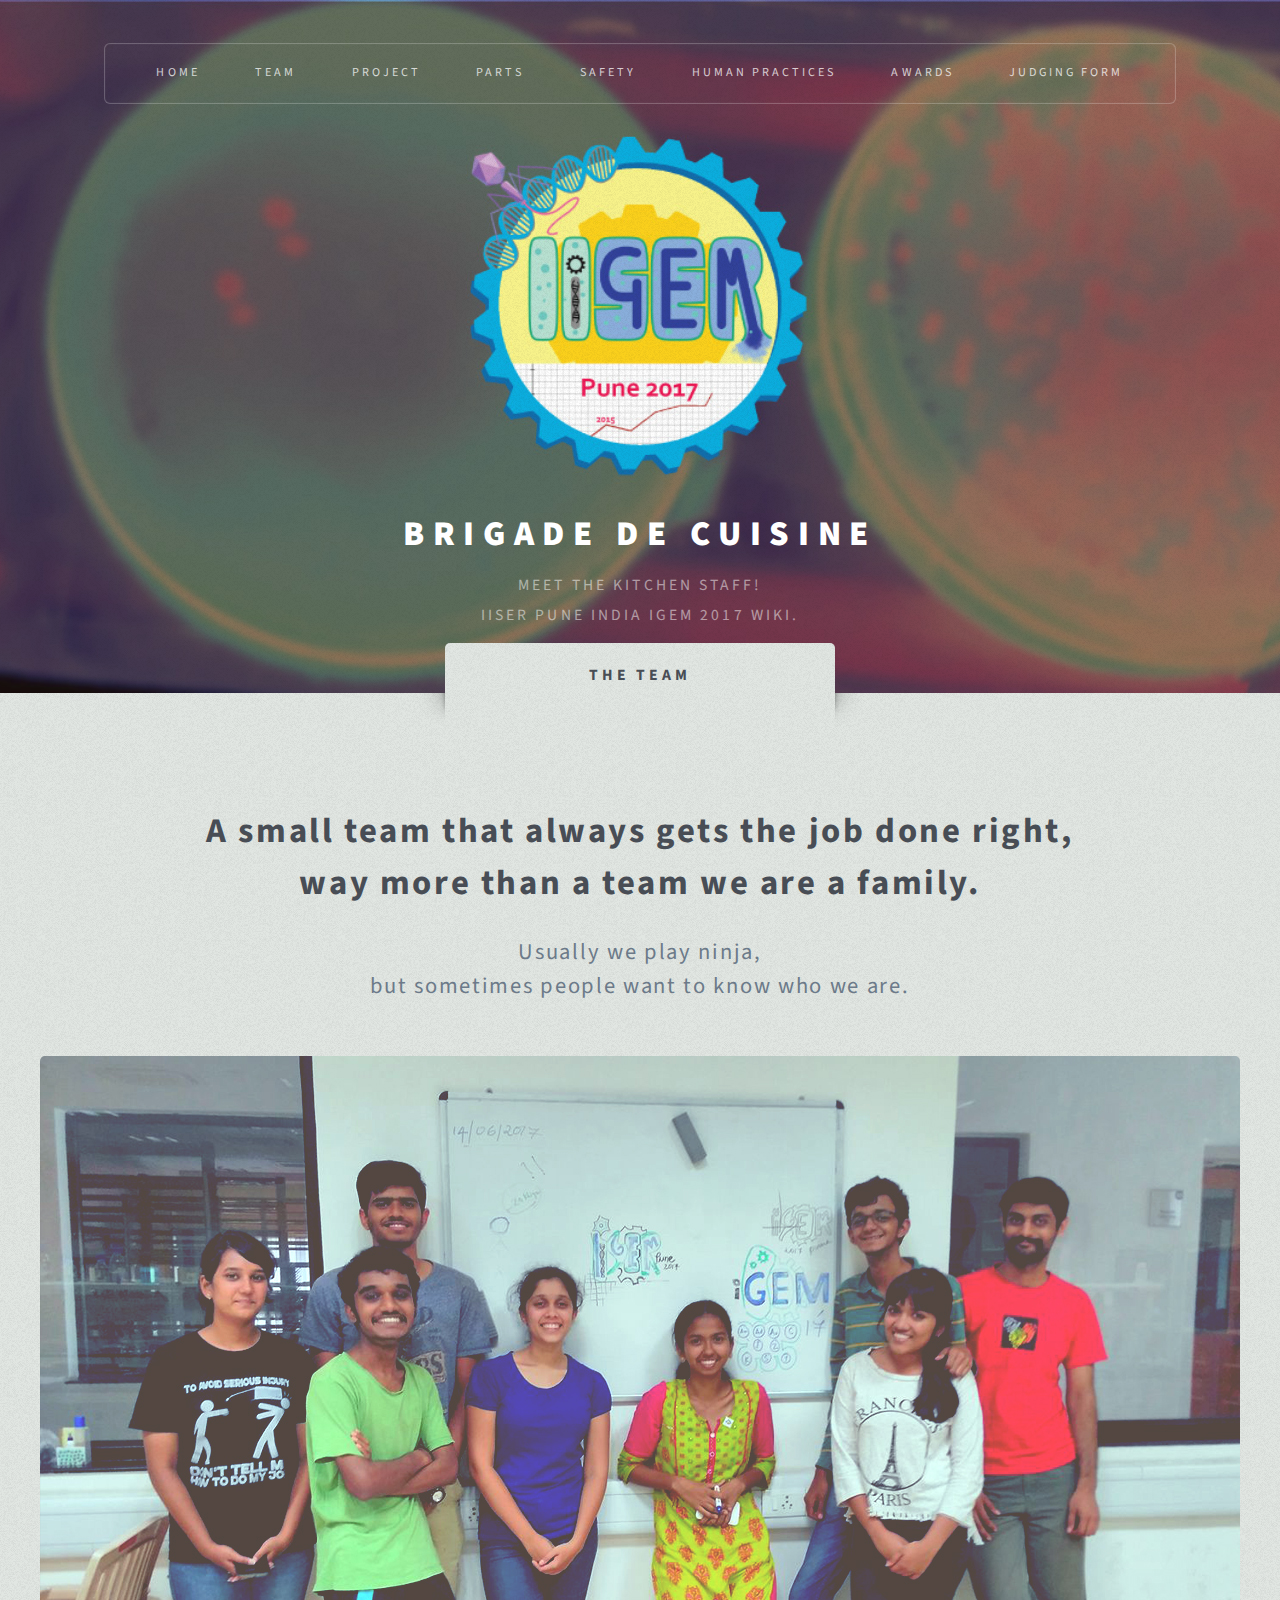
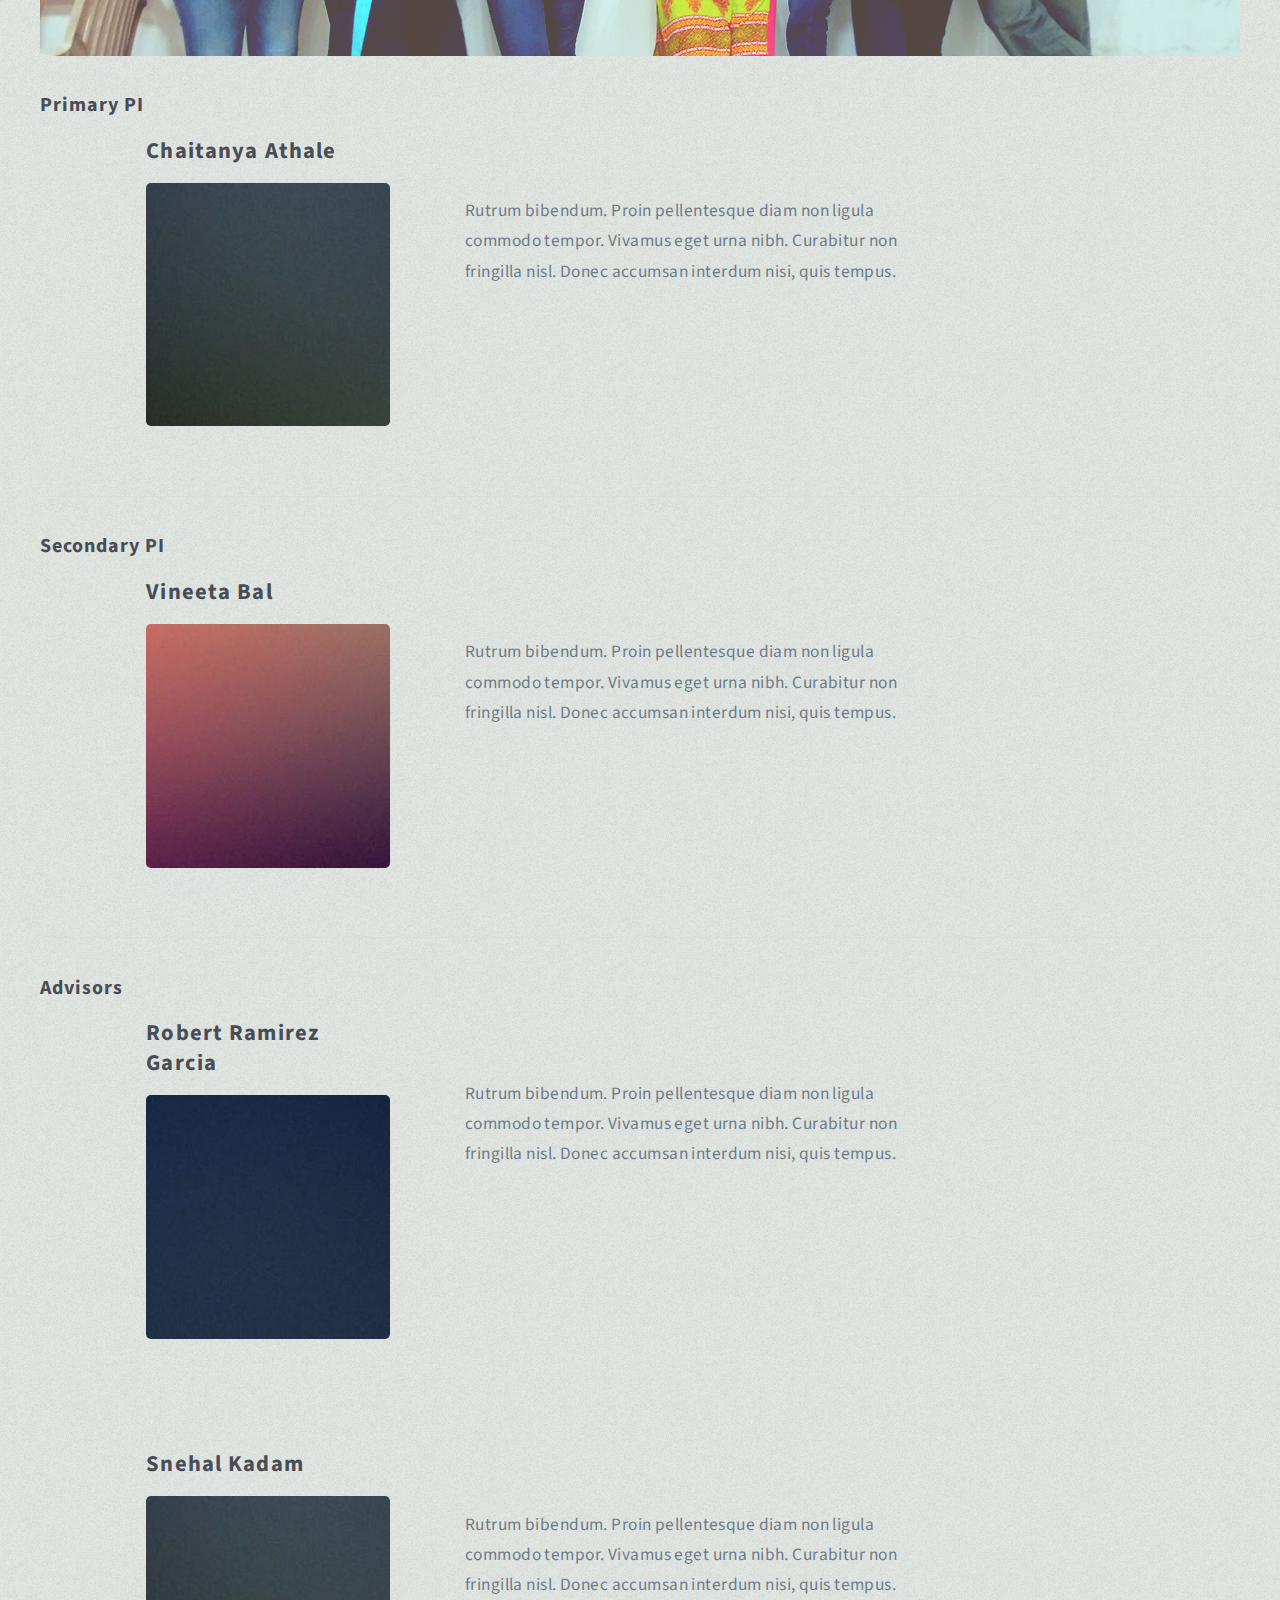
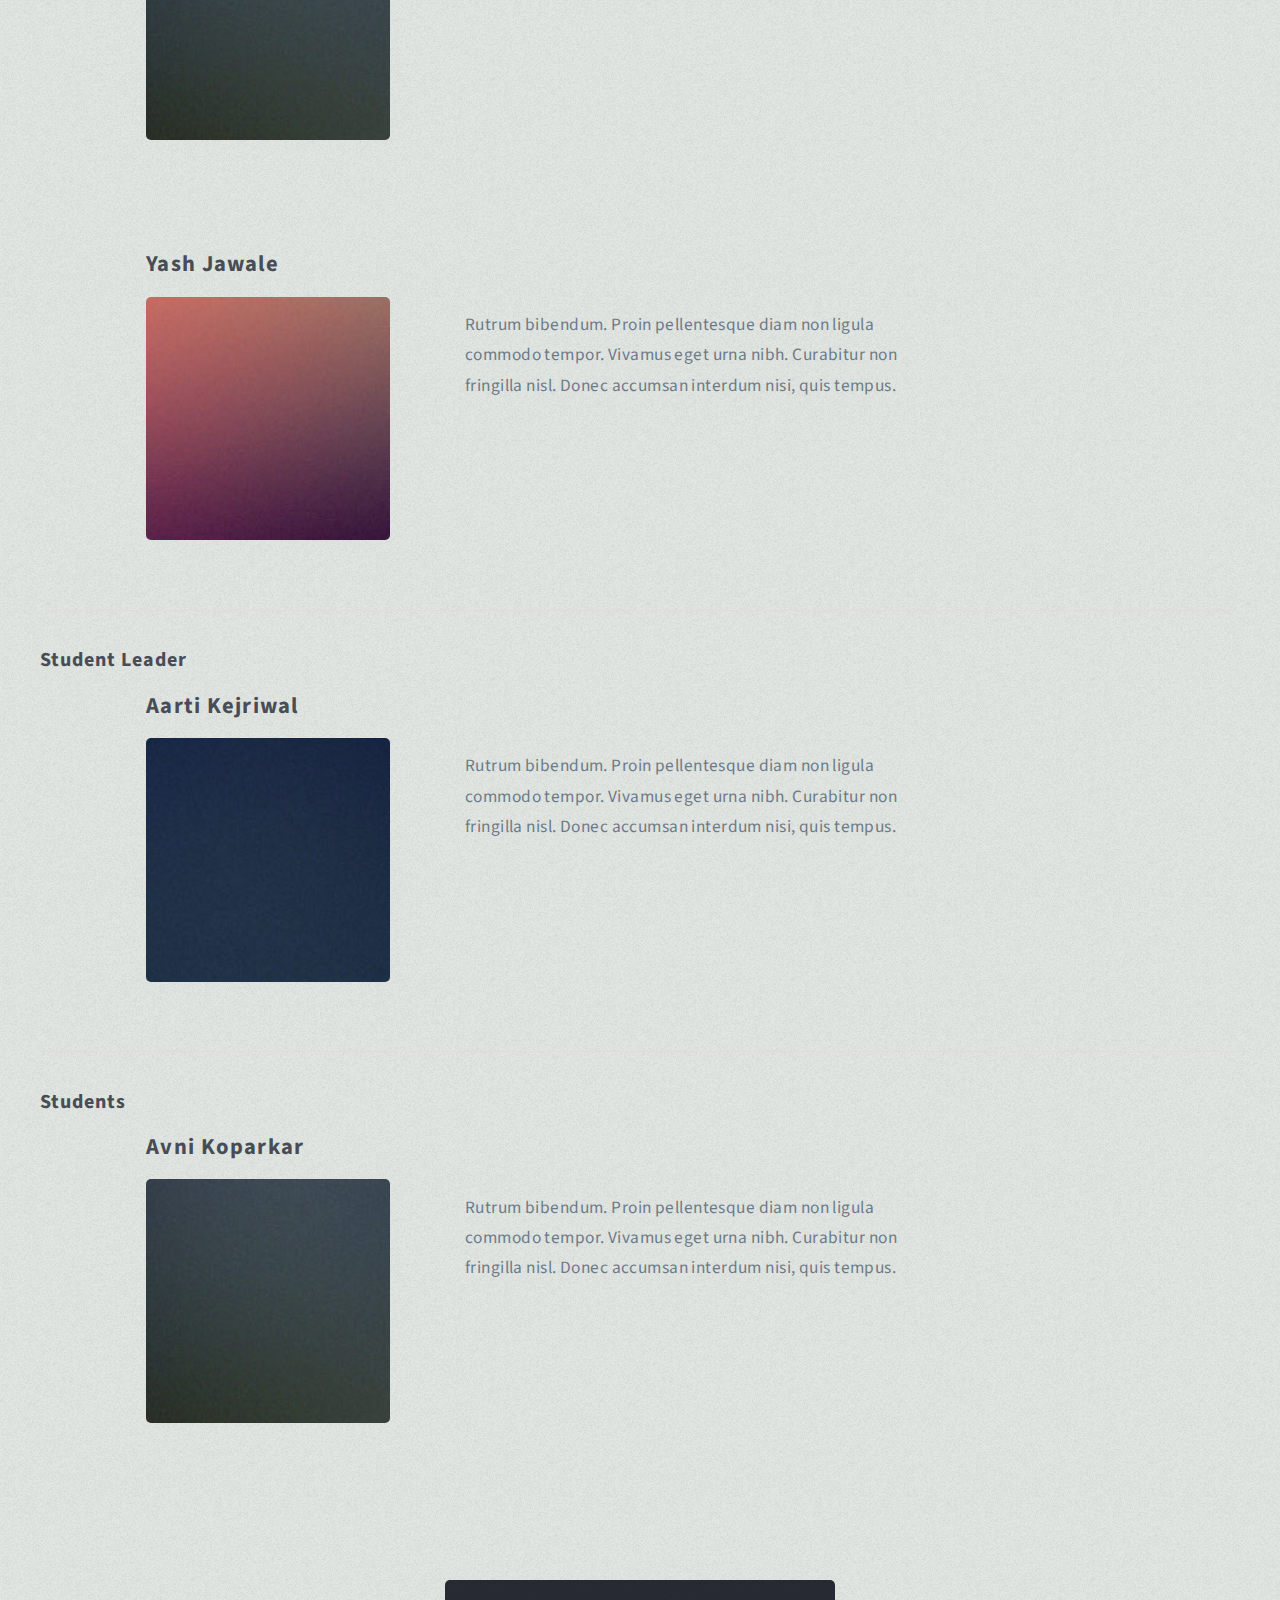
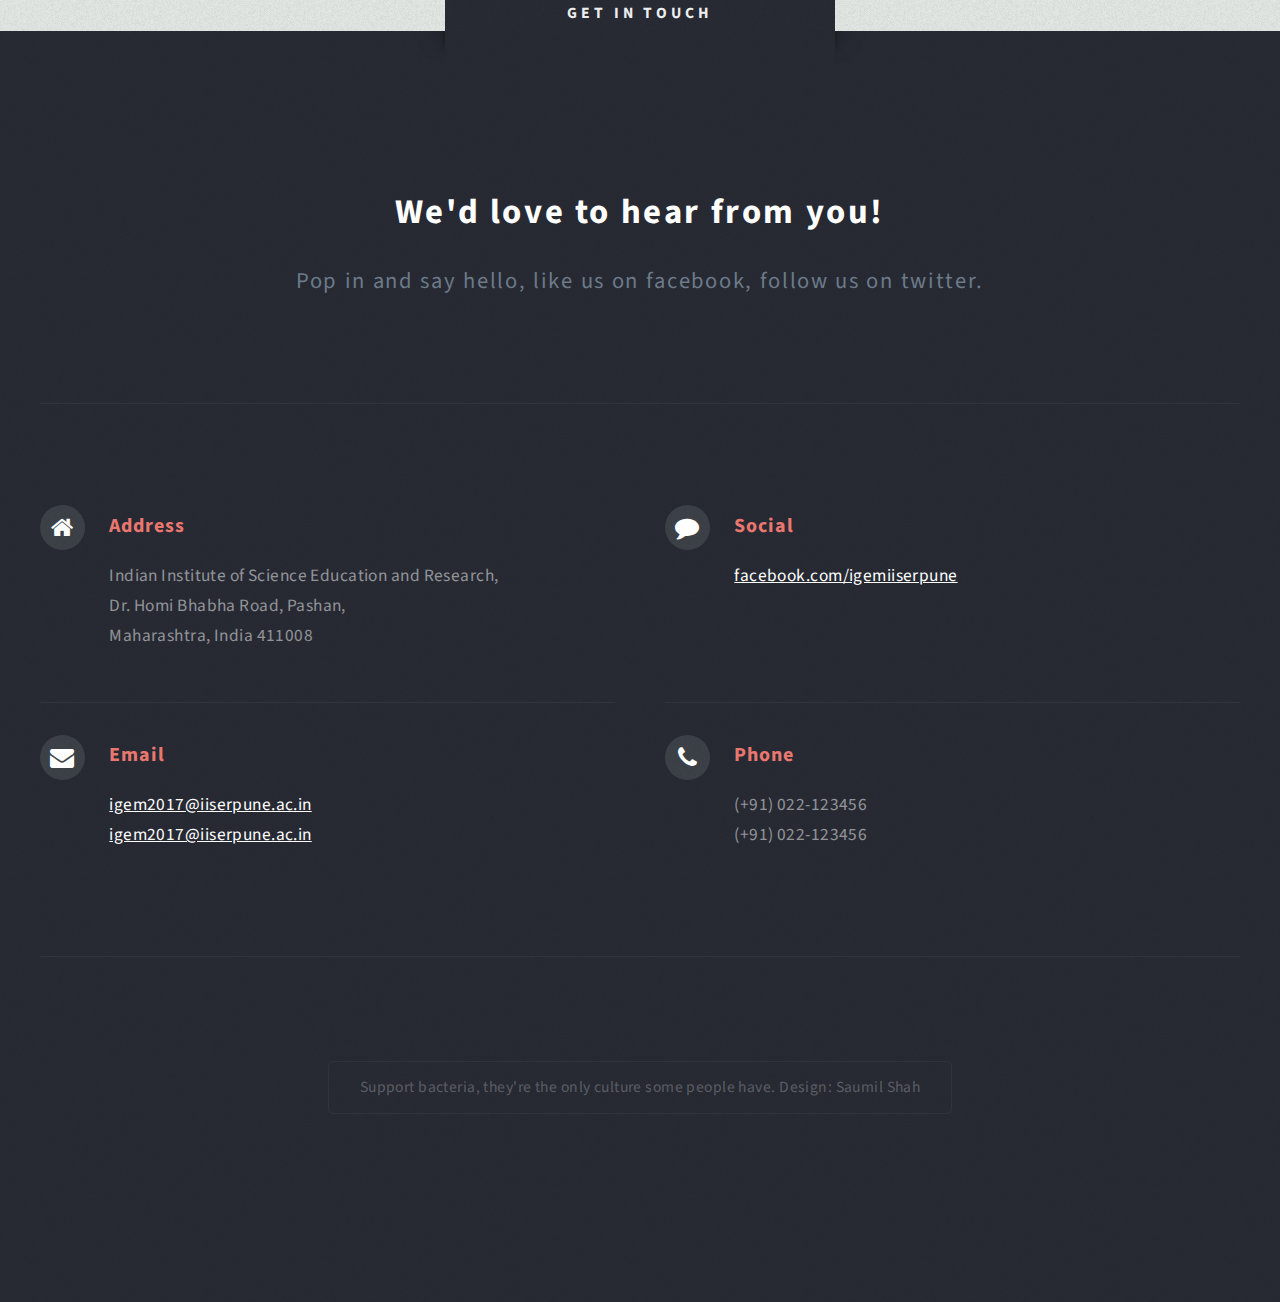
<file: team.html>
<!DOCTYPE HTML>

<html>
	<head>
		<title>IISER Pune India | iGEM 2017</title>
		<meta charset="utf-8" />
		<meta name="viewport" content="width=device-width, initial-scale=1" />
		<!--[if lte IE 8]><script src="assets/js/ie/html5shiv.js"></script><![endif]-->
		<link rel="stylesheet" href="assets/css/main.css" />
		<!--[if lte IE 8]><link rel="stylesheet" href="assets/css/ie8.css" /><![endif]-->
	</head>
	<body class="no-sidebar">
		<div id="page-wrapper">

			<!-- Header -->
				<div id="header-wrapper" class="wrapper">
					<div id="header">

						<!-- Logo -->
							<div id="logo">
								<h1><a href="#content">Brigade De Cuisine</a></h1>
								<p>Meet the kitchen staff!<br />
								IISER Pune India iGEM 2017 Wiki.</p>
							</div>

						<!-- Nav -->
							<nav id="nav">
								<ul>
									<li><a href="index.html">home</a></li>
									<li class="current">
										<a href="#">Team</a>
										<ul>
											<li><a href="team.html">Team</a></li>
											<li><a href="#">Collaborations</a></li>
										</ul>
									</li>
									<li>
										<a href="#">Project</a>
										<ul>
											<li><a href="description.html">Description</a></li>
											<li><a href="#">Design</a></li>
											<li><a href="#">Experiments</a></li>
											<li><a href="#">Notebook</a></li>
											<li><a href="#">InterLab</a></li>
											<li><a href="#">Contribution</a></li>
											<li><a href="#">Model</a></li>
											<li><a href="#">Results</a></li>
											<li><a href="#">Demonstrate</a></li>
											<li><a href="#">Improve</a></li>
											<li><a href="#">Attribution</a></li>
										</ul>
									</li>
									<li>
										<a href="#">Parts</a>
										<ul>
											<li><a href="#">Parts</a></li>
											<li><a href="#">Basic Parts</a></li>
											<li><a href="#">Composite Pars</a></li>
											<li><a href="#">Part Collection</a></li>
										</ul>
									</li>
									<li><a href="#">Safety</a></li>
									<li>
										<a href="#">Human Practices</a>
										<ul>
											<li><a href="#">Silver HP</a></li>
											<li><a href="#">Integrated and Gold</a></li>
											<li><a href="#">Public Engagement</a></li>
											<li><a href="#">Part Collection</a></li>
										</ul>
									</li>
									<li><a href="#">Awards</a></li>
									<li><a href="#">Judging Form</a></li>
								</ul>
							</nav>

					</div>
				</div>

			<!-- Main -->
				<div class="wrapper style2">
					<div class="title">The Team</div>
					<div id="main" class="container">

						<!-- Content -->
							<div id="content">
								<article class="box post">
									<header class="style1">
										<h2>A small team that always gets the job done right,<br class="mobile-hide" />
										way more than a team we are a family.</h2>
										<p>Usually we play ninja,<br />
										but sometimes people want to know who we are.</p>
									</header>

									<a href="#" class="image featured">
										<img src="images/team.jpg" alt="" />
									</a>

									<h2>Primary PI</h2>
									<div class="row 150%">
									<div class="1u 1u(mobile)"></div>
									<div class="3u 4u(mobile)">
									<h1>Chaitanya Athale</h1>
										<section class="box">
											<a href="#" class="image featured"><img src="images/pic08.jpg" alt="" /></a>
										</section>
									</div>
									<div class="5u 6u(mobile)">
										<section class="box">
											<br /><br /><p>Rutrum bibendum. Proin pellentesque diam non ligula commodo tempor. Vivamus
											eget urna nibh. Curabitur non fringilla nisl. Donec accumsan interdum nisi, quis
											tempus.</p>
										</section>
									</div>
									<div class="3u 1u(mobile)"></div>
									</div>
									<hr />

									<h2>Secondary PI</h2>
									<div class="row 150%">
									<div class="1u 1u(mobile)"></div>
									<div class="3u 4u(mobile)">
									<h1>Vineeta Bal</h1>
										<section class="box">
											<a href="#" class="image featured"><img src="images/pic09.jpg" alt="" /></a>
										</section>
									</div>
									<div class="5u 6u(mobile)">
										<section class="box">
											<br /><br /><p>Rutrum bibendum. Proin pellentesque diam non ligula commodo tempor. Vivamus
											eget urna nibh. Curabitur non fringilla nisl. Donec accumsan interdum nisi, quis
											tempus.</p>
										</section>
									</div>
									<div class="3u 1u(mobile)"></div>
									</div>
									<hr />

									<h2>Advisors</h2>
									<div class="row 150%">
									<div class="1u 1u(mobile)"></div>
									<div class="3u 4u(mobile)">
									<h1>Robert Ramirez Garcia</h1>
										<section class="box">
											<a href="#" class="image featured"><img src="images/pic10.jpg" alt="" /></a>
										</section>
									</div>
									<div class="5u 6u(mobile)">
										<section class="box">
											<br /><br /><p>Rutrum bibendum. Proin pellentesque diam non ligula commodo tempor. Vivamus
											eget urna nibh. Curabitur non fringilla nisl. Donec accumsan interdum nisi, quis
											tempus.</p>
										</section>
									</div>
									<div class="3u 1u(mobile)"></div>
									</div>
									<br />

									<div class="row 150%">
									<div class="1u 1u(mobile)"></div>
									<div class="3u 4u(mobile)">
									<h1>Snehal Kadam</h1>
										<section class="box">
											<a href="#" class="image featured"><img src="images/pic08.jpg" alt="" /></a>
										</section>
									</div>
									<div class="5u 6u(mobile)">
										<section class="box">
											<br /><br /><p>Rutrum bibendum. Proin pellentesque diam non ligula commodo tempor. Vivamus
											eget urna nibh. Curabitur non fringilla nisl. Donec accumsan interdum nisi, quis
											tempus.</p>
										</section>
									</div>
									<div class="3u 1u(mobile)"></div>
									</div>
									<br />

									<div class="row 150%">
									<div class="1u 1u(mobile)"></div>
									<div class="3u 4u(mobile)">
									<h1>Yash Jawale</h1>
										<section class="box">
											<a href="#" class="image featured"><img src="images/pic09.jpg" alt="" /></a>
										</section>
									</div>
									<div class="5u 6u(mobile)">
										<section class="box">
											<br /><br /><p>Rutrum bibendum. Proin pellentesque diam non ligula commodo tempor. Vivamus
											eget urna nibh. Curabitur non fringilla nisl. Donec accumsan interdum nisi, quis
											tempus.</p>
										</section>
									</div>
									<div class="3u 1u(mobile)"></div>
									</div>
									<hr />
									
									<h2>Student Leader</h2>
									<div class="row 150%">
									<div class="1u 1u(mobile)"></div>
									<div class="3u 4u(mobile)">
									<h1>Aarti Kejriwal</h1>
										<section class="box">
											<a href="#" class="image featured"><img src="images/pic10.jpg" alt="" /></a>
										</section>
									</div>
									<div class="5u 6u(mobile)">
										<section class="box">
											<br /><br /><p>Rutrum bibendum. Proin pellentesque diam non ligula commodo tempor. Vivamus
											eget urna nibh. Curabitur non fringilla nisl. Donec accumsan interdum nisi, quis
											tempus.</p>
										</section>
									</div>
									<div class="3u 1u(mobile)"></div>
									</div>
									<hr />

									
									<h2>Students</h2>
									<div class="row 150%">
									<div class="1u 1u(mobile)"></div>
									<div class="3u 4u(mobile)">
									<h1>Avni Koparkar</h1>
										<section class="box">
											<a href="#" class="image featured"><img src="images/pic08.jpg" alt="" /></a>
										</section>
									</div>
									<div class="5u 6u(mobile)">
										<section class="box">
											<br /><br /><p>Rutrum bibendum. Proin pellentesque diam non ligula commodo tempor. Vivamus
											eget urna nibh. Curabitur non fringilla nisl. Donec accumsan interdum nisi, quis
											tempus.</p>
										</section>
									</div>
									<div class="3u 1u(mobile)"></div>
									</div>

								</article>
							</div>

					</div>
				</div>

			<!-- Footer -->
				<div id="footer-wrapper" class="wrapper">
					<div class="title">Get In Touch</div>
					<div id="footer" class="container">
						<header class="style1">
							<h2>We'd love to hear from you!</h2>
							<p>
								Pop in and say hello, like us on facebook, follow us on twitter.
							</p>
						</header>
						<hr />
						<div class="row 150%">
							
							<div class="12u 12u(mobile)">

								<!-- Contact -->
									<section class="feature-list small">
										<div class="row">
											<div class="6u 12u(mobile)">
												<section>
													<h3 class="icon fa-home">Address</h3>
													<p>
														Indian Institute of Science Education and Research,<br />
														Dr. Homi Bhabha Road, Pashan,<br />
														Maharashtra, India 411008
													</p>
												</section>
											</div>
											<div class="6u 12u(mobile)">
												<section>
													<h3 class="icon fa-comment">Social</h3>
													<p>
														<a href="https://www.facebook.com/igemiiserpune">facebook.com/igemiiserpune</a>
													</p>
												</section>
											</div>
										</div>
										<div class="row">
											<div class="6u 12u(mobile)">
												<section>
													<h3 class="icon fa-envelope">Email</h3>
													<p>
														<a href="#">igem2017@iiserpune.ac.in</a><br />
														<a href="#">igem2017@iiserpune.ac.in</a>
													</p>
												</section>
											</div>
											<div class="6u 12u(mobile)">
												<section>
													<h3 class="icon fa-phone">Phone</h3>
													<p>
														(+91) 022-123456<br />
														(+91) 022-123456
													</p>
												</section>
											</div>
										</div>
									</section>

							</div>
						</div>
						<hr />
					</div>
					<div id="copyright">
						<ul>
							<li>Support bacteria, they're the only culture some people have. Design: Saumil Shah</li>
						</ul>
					</div>
				</div>

		</div>

		<!-- Scripts -->

			<script src="assets/js/jquery.min.js"></script>
			<script src="assets/js/jquery.dropotron.min.js"></script>
			<script src="assets/js/skel.min.js"></script>
			<script src="assets/js/skel-viewport.min.js"></script>
			<script src="assets/js/util.js"></script>
			<!--[if lte IE 8]><script src="assets/js/ie/respond.min.js"></script><![endif]-->
			<script src="assets/js/main.js"></script>

	</body>
</html>
</file>
<file: assets/css/ie8.css>
/* Basic */

	form input[type="text"],
	form input[type="email"],
	form input[type="password"],
	form select,
	form textarea {
		position: relative;
		-ms-behavior: url("assets/js/ie/PIE.htc");
	}

	input[type="button"],
	input[type="submit"],
	input[type="reset"] {
		position: relative;
		-ms-behavior: url("assets/js/ie/PIE.htc");
	}

	.button,
	#intro > .style2,
	#copyright ul,
	#nav > ul,
	.dropotron {
		position: relative;
		-ms-behavior: url("assets/js/ie/PIE.htc");
	}

/* Section/Article */

	section > .last-child,
	article > .last-child,
	section.last-child,
	article.last-child {
		margin-bottom: 0;
	}

/* Wrappers */

	.wrapper .title:before, .wrapper .title:after {
		display: none;
	}

	#header-wrapper {
		-ms-behavior: url("assets/js/ie/backgroundsize.min.htc");
	}

/* Copyright */

	#copyright {
		margin: 0;
	}
</file>
<file: assets/css/main.css>
@import url("https://fonts.googleapis.com/css?family=Source+Sans+Pro:400,400italic,700,900");
@import url("font-awesome.min.css");

/*
	Escape Velocity by HTML5 UP
	html5up.net | @ajlkn
	Free for personal and commercial use under the CCA 3.0 license (html5up.net/license)
*/

/* Reset */

	html, body, div, span, applet, object, iframe, h1, h2, h3, h4, h5, h6, p, blockquote, pre, a, abbr, acronym, address, big, cite, code, del, dfn, em, img, ins, kbd, q, s, samp, small, strike, strong, sub, sup, tt, var, b, u, i, center, dl, dt, dd, ol, ul, li, fieldset, form, label, legend, table, caption, tbody, tfoot, thead, tr, th, td, article, aside, canvas, details, embed, figure, figcaption, footer, header, hgroup, menu, nav, output, ruby, section, summary, time, mark, audio, video {
		margin: 0;
		padding: 0;
		border: 0;
		font-size: 100%;
		font: inherit;
		vertical-align: baseline;
	}

	article, aside, details, figcaption, figure, footer, header, hgroup, menu, nav, section {
		display: block;
	}

	body {
		line-height: 1;
	}

	ol, ul {
		list-style: none;
	}

	blockquote, q {
		quotes: none;
	}

	blockquote:before, blockquote:after, q:before, q:after {
		content: '';
		content: none;
	}

	table {
		border-collapse: collapse;
		border-spacing: 0;
	}

	body {
		-webkit-text-size-adjust: none;
	}

/* Box Model */

	*, *:before, *:after {
		-moz-box-sizing: border-box;
		-webkit-box-sizing: border-box;
		box-sizing: border-box;
	}

/* Containers */

	.container {
		margin-left: auto;
		margin-right: auto;
	}

	.container.\31 25\25 {
		width: 100%;
		max-width: 1200px;
		min-width: 960px;
	}

	.container.\37 5\25 {
		width: 720px;
	}

	.container.\35 0\25 {
		width: 480px;
	}

	.container.\32 5\25 {
		width: 240px;
	}

	.container {
		width: 960px;
	}

	@media screen and (min-width: 737px) {

		.container.\31 25\25 {
			width: 100%;
			max-width: 1500px;
			min-width: 1200px;
		}

		.container.\37 5\25 {
			width: 900px;
		}

		.container.\35 0\25 {
			width: 600px;
		}

		.container.\32 5\25 {
			width: 300px;
		}

		.container {
			width: 1200px;
		}

	}

	@media screen and (min-width: 737px) and (max-width: 1200px) {

		.container.\31 25\25 {
			width: 100%;
			max-width: 1250px;
			min-width: 1000px;
		}

		.container.\37 5\25 {
			width: 750px;
		}

		.container.\35 0\25 {
			width: 500px;
		}

		.container.\32 5\25 {
			width: 250px;
		}

		.container {
			width: 1000px;
		}

	}

	@media screen and (max-width: 736px) {

		.container.\31 25\25 {
			width: 100%;
			max-width: 125%;
			min-width: 100%;
		}

		.container.\37 5\25 {
			width: 75%;
		}

		.container.\35 0\25 {
			width: 50%;
		}

		.container.\32 5\25 {
			width: 25%;
		}

		.container {
			width: 100% !important;
		}

	}

/* Grid */

	.row {
		border-bottom: solid 1px transparent;
		-moz-box-sizing: border-box;
		-webkit-box-sizing: border-box;
		box-sizing: border-box;
	}

	.row > * {
		float: left;
		-moz-box-sizing: border-box;
		-webkit-box-sizing: border-box;
		box-sizing: border-box;
	}

	.row:after, .row:before {
		content: '';
		display: block;
		clear: both;
		height: 0;
	}

	.row.uniform > * > :first-child {
		margin-top: 0;
	}

	.row.uniform > * > :last-child {
		margin-bottom: 0;
	}

	.row.\30 \25 > * {
		padding: 0 0 0 0px;
	}

	.row.\30 \25 {
		margin: 0 0 -1px 0px;
	}

	.row.uniform.\30 \25 > * {
		padding: 0px 0 0 0px;
	}

	.row.uniform.\30 \25 {
		margin: 0px 0 -1px 0px;
	}

	.row > * {
		padding: 0 0 0 40px;
	}

	.row {
		margin: 0 0 -1px -40px;
	}

	.row.uniform > * {
		padding: 40px 0 0 40px;
	}

	.row.uniform {
		margin: -40px 0 -1px -40px;
	}

	.row.\32 00\25 > * {
		padding: 0 0 0 80px;
	}

	.row.\32 00\25 {
		margin: 0 0 -1px -80px;
	}

	.row.uniform.\32 00\25 > * {
		padding: 80px 0 0 80px;
	}

	.row.uniform.\32 00\25 {
		margin: -80px 0 -1px -80px;
	}

	.row.\31 50\25 > * {
		padding: 0 0 0 60px;
	}

	.row.\31 50\25 {
		margin: 0 0 -1px -60px;
	}

	.row.uniform.\31 50\25 > * {
		padding: 60px 0 0 60px;
	}

	.row.uniform.\31 50\25 {
		margin: -60px 0 -1px -60px;
	}

	.row.\35 0\25 > * {
		padding: 0 0 0 20px;
	}

	.row.\35 0\25 {
		margin: 0 0 -1px -20px;
	}

	.row.uniform.\35 0\25 > * {
		padding: 20px 0 0 20px;
	}

	.row.uniform.\35 0\25 {
		margin: -20px 0 -1px -20px;
	}

	.row.\32 5\25 > * {
		padding: 0 0 0 10px;
	}

	.row.\32 5\25 {
		margin: 0 0 -1px -10px;
	}

	.row.uniform.\32 5\25 > * {
		padding: 10px 0 0 10px;
	}

	.row.uniform.\32 5\25 {
		margin: -10px 0 -1px -10px;
	}

	.\31 2u, .\31 2u\24 {
		width: 100%;
		clear: none;
		margin-left: 0;
	}

	.\31 1u, .\31 1u\24 {
		width: 91.6666666667%;
		clear: none;
		margin-left: 0;
	}

	.\31 0u, .\31 0u\24 {
		width: 83.3333333333%;
		clear: none;
		margin-left: 0;
	}

	.\39 u, .\39 u\24 {
		width: 75%;
		clear: none;
		margin-left: 0;
	}

	.\38 u, .\38 u\24 {
		width: 66.6666666667%;
		clear: none;
		margin-left: 0;
	}

	.\37 u, .\37 u\24 {
		width: 58.3333333333%;
		clear: none;
		margin-left: 0;
	}

	.\36 u, .\36 u\24 {
		width: 50%;
		clear: none;
		margin-left: 0;
	}

	.\35 u, .\35 u\24 {
		width: 41.6666666667%;
		clear: none;
		margin-left: 0;
	}

	.\34 u, .\34 u\24 {
		width: 33.3333333333%;
		clear: none;
		margin-left: 0;
	}

	.\33 u, .\33 u\24 {
		width: 25%;
		clear: none;
		margin-left: 0;
	}

	.\32 u, .\32 u\24 {
		width: 16.6666666667%;
		clear: none;
		margin-left: 0;
	}

	.\31 u, .\31 u\24 {
		width: 8.3333333333%;
		clear: none;
		margin-left: 0;
	}

	.\31 2u\24 + *,
	.\31 1u\24 + *,
	.\31 0u\24 + *,
	.\39 u\24 + *,
	.\38 u\24 + *,
	.\37 u\24 + *,
	.\36 u\24 + *,
	.\35 u\24 + *,
	.\34 u\24 + *,
	.\33 u\24 + *,
	.\32 u\24 + *,
	.\31 u\24 + * {
		clear: left;
	}

	.\-11u {
		margin-left: 91.66667%;
	}

	.\-10u {
		margin-left: 83.33333%;
	}

	.\-9u {
		margin-left: 75%;
	}

	.\-8u {
		margin-left: 66.66667%;
	}

	.\-7u {
		margin-left: 58.33333%;
	}

	.\-6u {
		margin-left: 50%;
	}

	.\-5u {
		margin-left: 41.66667%;
	}

	.\-4u {
		margin-left: 33.33333%;
	}

	.\-3u {
		margin-left: 25%;
	}

	.\-2u {
		margin-left: 16.66667%;
	}

	.\-1u {
		margin-left: 8.33333%;
	}

	@media screen and (min-width: 737px) {

		.row > * {
			padding: 50px 0 0 50px;
		}

		.row {
			margin: -50px 0 -1px -50px;
		}

		.row.uniform > * {
			padding: 50px 0 0 50px;
		}

		.row.uniform {
			margin: -50px 0 -1px -50px;
		}

		.row.\32 00\25 > * {
			padding: 100px 0 0 100px;
		}

		.row.\32 00\25 {
			margin: -100px 0 -1px -100px;
		}

		.row.uniform.\32 00\25 > * {
			padding: 100px 0 0 100px;
		}

		.row.uniform.\32 00\25 {
			margin: -100px 0 -1px -100px;
		}

		.row.\31 50\25 > * {
			padding: 75px 0 0 75px;
		}

		.row.\31 50\25 {
			margin: -75px 0 -1px -75px;
		}

		.row.uniform.\31 50\25 > * {
			padding: 75px 0 0 75px;
		}

		.row.uniform.\31 50\25 {
			margin: -75px 0 -1px -75px;
		}

		.row.\35 0\25 > * {
			padding: 25px 0 0 25px;
		}

		.row.\35 0\25 {
			margin: -25px 0 -1px -25px;
		}

		.row.uniform.\35 0\25 > * {
			padding: 25px 0 0 25px;
		}

		.row.uniform.\35 0\25 {
			margin: -25px 0 -1px -25px;
		}

		.row.\32 5\25 > * {
			padding: 12.5px 0 0 12.5px;
		}

		.row.\32 5\25 {
			margin: -12.5px 0 -1px -12.5px;
		}

		.row.uniform.\32 5\25 > * {
			padding: 12.5px 0 0 12.5px;
		}

		.row.uniform.\32 5\25 {
			margin: -12.5px 0 -1px -12.5px;
		}

		.\31 2u\28desktop\29, .\31 2u\24\28desktop\29 {
			width: 100%;
			clear: none;
			margin-left: 0;
		}

		.\31 1u\28desktop\29, .\31 1u\24\28desktop\29 {
			width: 91.6666666667%;
			clear: none;
			margin-left: 0;
		}

		.\31 0u\28desktop\29, .\31 0u\24\28desktop\29 {
			width: 83.3333333333%;
			clear: none;
			margin-left: 0;
		}

		.\39 u\28desktop\29, .\39 u\24\28desktop\29 {
			width: 75%;
			clear: none;
			margin-left: 0;
		}

		.\38 u\28desktop\29, .\38 u\24\28desktop\29 {
			width: 66.6666666667%;
			clear: none;
			margin-left: 0;
		}

		.\37 u\28desktop\29, .\37 u\24\28desktop\29 {
			width: 58.3333333333%;
			clear: none;
			margin-left: 0;
		}

		.\36 u\28desktop\29, .\36 u\24\28desktop\29 {
			width: 50%;
			clear: none;
			margin-left: 0;
		}

		.\35 u\28desktop\29, .\35 u\24\28desktop\29 {
			width: 41.6666666667%;
			clear: none;
			margin-left: 0;
		}

		.\34 u\28desktop\29, .\34 u\24\28desktop\29 {
			width: 33.3333333333%;
			clear: none;
			margin-left: 0;
		}

		.\33 u\28desktop\29, .\33 u\24\28desktop\29 {
			width: 25%;
			clear: none;
			margin-left: 0;
		}

		.\32 u\28desktop\29, .\32 u\24\28desktop\29 {
			width: 16.6666666667%;
			clear: none;
			margin-left: 0;
		}

		.\31 u\28desktop\29, .\31 u\24\28desktop\29 {
			width: 8.3333333333%;
			clear: none;
			margin-left: 0;
		}

		.\31 2u\24\28desktop\29 + *,
		.\31 1u\24\28desktop\29 + *,
		.\31 0u\24\28desktop\29 + *,
		.\39 u\24\28desktop\29 + *,
		.\38 u\24\28desktop\29 + *,
		.\37 u\24\28desktop\29 + *,
		.\36 u\24\28desktop\29 + *,
		.\35 u\24\28desktop\29 + *,
		.\34 u\24\28desktop\29 + *,
		.\33 u\24\28desktop\29 + *,
		.\32 u\24\28desktop\29 + *,
		.\31 u\24\28desktop\29 + * {
			clear: left;
		}

		.\-11u\28desktop\29 {
			margin-left: 91.66667%;
		}

		.\-10u\28desktop\29 {
			margin-left: 83.33333%;
		}

		.\-9u\28desktop\29 {
			margin-left: 75%;
		}

		.\-8u\28desktop\29 {
			margin-left: 66.66667%;
		}

		.\-7u\28desktop\29 {
			margin-left: 58.33333%;
		}

		.\-6u\28desktop\29 {
			margin-left: 50%;
		}

		.\-5u\28desktop\29 {
			margin-left: 41.66667%;
		}

		.\-4u\28desktop\29 {
			margin-left: 33.33333%;
		}

		.\-3u\28desktop\29 {
			margin-left: 25%;
		}

		.\-2u\28desktop\29 {
			margin-left: 16.66667%;
		}

		.\-1u\28desktop\29 {
			margin-left: 8.33333%;
		}

	}

	@media screen and (min-width: 737px) and (max-width: 1200px) {

		.row > * {
			padding: 35px 0 0 35px;
		}

		.row {
			margin: -35px 0 -1px -35px;
		}

		.row.uniform > * {
			padding: 35px 0 0 35px;
		}

		.row.uniform {
			margin: -35px 0 -1px -35px;
		}

		.row.\32 00\25 > * {
			padding: 70px 0 0 70px;
		}

		.row.\32 00\25 {
			margin: -70px 0 -1px -70px;
		}

		.row.uniform.\32 00\25 > * {
			padding: 70px 0 0 70px;
		}

		.row.uniform.\32 00\25 {
			margin: -70px 0 -1px -70px;
		}

		.row.\31 50\25 > * {
			padding: 52.5px 0 0 52.5px;
		}

		.row.\31 50\25 {
			margin: -52.5px 0 -1px -52.5px;
		}

		.row.uniform.\31 50\25 > * {
			padding: 52.5px 0 0 52.5px;
		}

		.row.uniform.\31 50\25 {
			margin: -52.5px 0 -1px -52.5px;
		}

		.row.\35 0\25 > * {
			padding: 17.5px 0 0 17.5px;
		}

		.row.\35 0\25 {
			margin: -17.5px 0 -1px -17.5px;
		}

		.row.uniform.\35 0\25 > * {
			padding: 17.5px 0 0 17.5px;
		}

		.row.uniform.\35 0\25 {
			margin: -17.5px 0 -1px -17.5px;
		}

		.row.\32 5\25 > * {
			padding: 8.75px 0 0 8.75px;
		}

		.row.\32 5\25 {
			margin: -8.75px 0 -1px -8.75px;
		}

		.row.uniform.\32 5\25 > * {
			padding: 8.75px 0 0 8.75px;
		}

		.row.uniform.\32 5\25 {
			margin: -8.75px 0 -1px -8.75px;
		}

		.\31 2u\28tablet\29, .\31 2u\24\28tablet\29 {
			width: 100%;
			clear: none;
			margin-left: 0;
		}

		.\31 1u\28tablet\29, .\31 1u\24\28tablet\29 {
			width: 91.6666666667%;
			clear: none;
			margin-left: 0;
		}

		.\31 0u\28tablet\29, .\31 0u\24\28tablet\29 {
			width: 83.3333333333%;
			clear: none;
			margin-left: 0;
		}

		.\39 u\28tablet\29, .\39 u\24\28tablet\29 {
			width: 75%;
			clear: none;
			margin-left: 0;
		}

		.\38 u\28tablet\29, .\38 u\24\28tablet\29 {
			width: 66.6666666667%;
			clear: none;
			margin-left: 0;
		}

		.\37 u\28tablet\29, .\37 u\24\28tablet\29 {
			width: 58.3333333333%;
			clear: none;
			margin-left: 0;
		}

		.\36 u\28tablet\29, .\36 u\24\28tablet\29 {
			width: 50%;
			clear: none;
			margin-left: 0;
		}

		.\35 u\28tablet\29, .\35 u\24\28tablet\29 {
			width: 41.6666666667%;
			clear: none;
			margin-left: 0;
		}

		.\34 u\28tablet\29, .\34 u\24\28tablet\29 {
			width: 33.3333333333%;
			clear: none;
			margin-left: 0;
		}

		.\33 u\28tablet\29, .\33 u\24\28tablet\29 {
			width: 25%;
			clear: none;
			margin-left: 0;
		}

		.\32 u\28tablet\29, .\32 u\24\28tablet\29 {
			width: 16.6666666667%;
			clear: none;
			margin-left: 0;
		}

		.\31 u\28tablet\29, .\31 u\24\28tablet\29 {
			width: 8.3333333333%;
			clear: none;
			margin-left: 0;
		}

		.\31 2u\24\28tablet\29 + *,
		.\31 1u\24\28tablet\29 + *,
		.\31 0u\24\28tablet\29 + *,
		.\39 u\24\28tablet\29 + *,
		.\38 u\24\28tablet\29 + *,
		.\37 u\24\28tablet\29 + *,
		.\36 u\24\28tablet\29 + *,
		.\35 u\24\28tablet\29 + *,
		.\34 u\24\28tablet\29 + *,
		.\33 u\24\28tablet\29 + *,
		.\32 u\24\28tablet\29 + *,
		.\31 u\24\28tablet\29 + * {
			clear: left;
		}

		.\-11u\28tablet\29 {
			margin-left: 91.66667%;
		}

		.\-10u\28tablet\29 {
			margin-left: 83.33333%;
		}

		.\-9u\28tablet\29 {
			margin-left: 75%;
		}

		.\-8u\28tablet\29 {
			margin-left: 66.66667%;
		}

		.\-7u\28tablet\29 {
			margin-left: 58.33333%;
		}

		.\-6u\28tablet\29 {
			margin-left: 50%;
		}

		.\-5u\28tablet\29 {
			margin-left: 41.66667%;
		}

		.\-4u\28tablet\29 {
			margin-left: 33.33333%;
		}

		.\-3u\28tablet\29 {
			margin-left: 25%;
		}

		.\-2u\28tablet\29 {
			margin-left: 16.66667%;
		}

		.\-1u\28tablet\29 {
			margin-left: 8.33333%;
		}

	}

	@media screen and (max-width: 736px) {

		.row > * {
			padding: 10px 0 0 10px;
		}

		.row {
			margin: -10px 0 -1px -10px;
		}

		.row.uniform > * {
			padding: 10px 0 0 10px;
		}

		.row.uniform {
			margin: -10px 0 -1px -10px;
		}

		.row.\32 00\25 > * {
			padding: 20px 0 0 20px;
		}

		.row.\32 00\25 {
			margin: -20px 0 -1px -20px;
		}

		.row.uniform.\32 00\25 > * {
			padding: 20px 0 0 20px;
		}

		.row.uniform.\32 00\25 {
			margin: -20px 0 -1px -20px;
		}

		.row.\31 50\25 > * {
			padding: 15px 0 0 15px;
		}

		.row.\31 50\25 {
			margin: -15px 0 -1px -15px;
		}

		.row.uniform.\31 50\25 > * {
			padding: 15px 0 0 15px;
		}

		.row.uniform.\31 50\25 {
			margin: -15px 0 -1px -15px;
		}

		.row.\35 0\25 > * {
			padding: 5px 0 0 5px;
		}

		.row.\35 0\25 {
			margin: -5px 0 -1px -5px;
		}

		.row.uniform.\35 0\25 > * {
			padding: 5px 0 0 5px;
		}

		.row.uniform.\35 0\25 {
			margin: -5px 0 -1px -5px;
		}

		.row.\32 5\25 > * {
			padding: 2.5px 0 0 2.5px;
		}

		.row.\32 5\25 {
			margin: -2.5px 0 -1px -2.5px;
		}

		.row.uniform.\32 5\25 > * {
			padding: 2.5px 0 0 2.5px;
		}

		.row.uniform.\32 5\25 {
			margin: -2.5px 0 -1px -2.5px;
		}

		.\31 2u\28mobile\29, .\31 2u\24\28mobile\29 {
			width: 100%;
			clear: none;
			margin-left: 0;
		}

		.\31 1u\28mobile\29, .\31 1u\24\28mobile\29 {
			width: 91.6666666667%;
			clear: none;
			margin-left: 0;
		}

		.\31 0u\28mobile\29, .\31 0u\24\28mobile\29 {
			width: 83.3333333333%;
			clear: none;
			margin-left: 0;
		}

		.\39 u\28mobile\29, .\39 u\24\28mobile\29 {
			width: 75%;
			clear: none;
			margin-left: 0;
		}

		.\38 u\28mobile\29, .\38 u\24\28mobile\29 {
			width: 66.6666666667%;
			clear: none;
			margin-left: 0;
		}

		.\37 u\28mobile\29, .\37 u\24\28mobile\29 {
			width: 58.3333333333%;
			clear: none;
			margin-left: 0;
		}

		.\36 u\28mobile\29, .\36 u\24\28mobile\29 {
			width: 50%;
			clear: none;
			margin-left: 0;
		}

		.\35 u\28mobile\29, .\35 u\24\28mobile\29 {
			width: 41.6666666667%;
			clear: none;
			margin-left: 0;
		}

		.\34 u\28mobile\29, .\34 u\24\28mobile\29 {
			width: 33.3333333333%;
			clear: none;
			margin-left: 0;
		}

		.\33 u\28mobile\29, .\33 u\24\28mobile\29 {
			width: 25%;
			clear: none;
			margin-left: 0;
		}

		.\32 u\28mobile\29, .\32 u\24\28mobile\29 {
			width: 16.6666666667%;
			clear: none;
			margin-left: 0;
		}

		.\31 u\28mobile\29, .\31 u\24\28mobile\29 {
			width: 8.3333333333%;
			clear: none;
			margin-left: 0;
		}

		.\31 2u\24\28mobile\29 + *,
		.\31 1u\24\28mobile\29 + *,
		.\31 0u\24\28mobile\29 + *,
		.\39 u\24\28mobile\29 + *,
		.\38 u\24\28mobile\29 + *,
		.\37 u\24\28mobile\29 + *,
		.\36 u\24\28mobile\29 + *,
		.\35 u\24\28mobile\29 + *,
		.\34 u\24\28mobile\29 + *,
		.\33 u\24\28mobile\29 + *,
		.\32 u\24\28mobile\29 + *,
		.\31 u\24\28mobile\29 + * {
			clear: left;
		}

		.\-11u\28mobile\29 {
			margin-left: 91.66667%;
		}

		.\-10u\28mobile\29 {
			margin-left: 83.33333%;
		}

		.\-9u\28mobile\29 {
			margin-left: 75%;
		}

		.\-8u\28mobile\29 {
			margin-left: 66.66667%;
		}

		.\-7u\28mobile\29 {
			margin-left: 58.33333%;
		}

		.\-6u\28mobile\29 {
			margin-left: 50%;
		}

		.\-5u\28mobile\29 {
			margin-left: 41.66667%;
		}

		.\-4u\28mobile\29 {
			margin-left: 33.33333%;
		}

		.\-3u\28mobile\29 {
			margin-left: 25%;
		}

		.\-2u\28mobile\29 {
			margin-left: 16.66667%;
		}

		.\-1u\28mobile\29 {
			margin-left: 8.33333%;
		}

	}

/* Basic */

	@-ms-viewport {
		width: device-width;
	}

	body, input, textarea, select {
		font-family: 'Source Sans Pro', sans-serif;
		font-weight: 400;
		color: #6C7A89;
	}

	body.is-loading * {
		-moz-transition: none !important;
		-webkit-transition: none !important;
		-ms-transition: none !important;
		transition: none !important;
		-moz-animation: none !important;
		-webkit-animation: none !important;
		-ms-animation: none !important;
		animation: none !important;
	}

	h1, h2, h3, h4, h5, h6 {
		font-weight: 700;
		color: #484d55;
	}

		h1 a, h2 a, h3 a, h4 a, h5 a, h6 a {
			color: inherit;
			text-decoration: none;
		}

	a {
		-moz-transition: color .25s ease-in-out;
		-webkit-transition: color .25s ease-in-out;
		-ms-transition: color .25s ease-in-out;
		transition: color .25s ease-in-out;
		text-decoration: underline;
		color: #717479;
	}

		a:hover {
			text-decoration: none;
		}

	strong, b {
		font-weight: 700;
		color: #484d55;
	}

	blockquote {
		border-left: solid 0.5em #ddd;
		padding: 1em 0 1em 2em;
		font-style: italic;
	}

	em, i {
		font-style: italic;
	}

	hr {
		border: 0;
		border-top: solid 1px #ddd;
	}

	sub {
		position: relative;
		top: 0.5em;
		font-size: 0.8em;
	}

	sup {
		position: relative;
		top: -0.5em;
		font-size: 0.8em;
	}

	.nobr {
		white-space: nowrap;
	}

	br.clear {
		clear: both;
	}

	p, ul, ol, dl, table, blockquote, form {
		margin-bottom: 2em;
	}

/* Table */

	table {
		width: 100%;
	}

		table.default {
			width: 100%;
		}

			table.default tbody tr:nth-child(2n+2) {
				background: #f4f4f4;
			}

			table.default td {
				padding: 0.5em 1em 0.5em 1em;
			}

			table.default th {
				text-align: left;
				font-weight: 400;
				padding: 0.5em 1em 0.5em 1em;
			}

			table.default thead {
				background: #484d55;
				color: #fff;
			}

			table.default tfoot {
				background: #eee;
			}

/* Form */

	form label {
		display: block;
		font-weight: 700;
		color: #484d55;
	}

	form input[type="text"],
	form input[type="email"],
	form input[type="password"],
	form select,
	form textarea {
		-moz-transition: all .25s ease-in-out;
		-webkit-transition: all .25s ease-in-out;
		-ms-transition: all .25s ease-in-out;
		transition: all .25s ease-in-out;
		-webkit-appearance: none;
		display: block;
		border: 0;
		background: #eee;
		box-shadow: inset 0px 0px 1px 0px #a0a1a7;
		border-radius: 0.35em;
		width: 100%;
		padding: 0.75em 1em 0.75em 1em;
	}

		form input[type="text"]:focus,
		form input[type="email"]:focus,
		form input[type="password"]:focus,
		form select:focus,
		form textarea:focus {
			background: #f8f8f8;
		}

	form input[type="text"],
	form input[type="email"]
	input[type="password"] {
		line-height: 1em;
	}

	form select {
		line-height: 1em;
	}

	form textarea {
		min-height: 10em;
	}

	form .formerize-placeholder {
		color: #555 !important;
		font-style: italic;
	}

	form ::-webkit-input-placeholder {
		color: #555 !important;
		font-style: italic;
		line-height: 1.35em;
	}

	form :-moz-placeholder {
		color: #555 !important;
		font-style: italic;
	}

	form ::-moz-placeholder {
		color: #555 !important;
		font-style: italic;
	}

	form :-ms-input-placeholder {
		color: #555 !important;
		font-style: italic;
	}

	form ::-moz-focus-inner {
		border: 0;
	}

/* Section/Article */

	section,
	article {
		margin-bottom: 3em;
	}

	section > :last-child,
	article > :last-child,
	section:last-child,
	article:last-child {
		margin-bottom: 0;
	}

	header.style1 {
		text-align: center;
	}

		header.style1 h2 {
			font-weight: 700;
		}

		header.style1 p {
			color: #6C7A89;
		}

/* Image */

	.image {
		display: inline-block;
	}

		.image img {
			border-radius: 5px;
			display: block;
			width: 100%;
		}

		.image.fit {
			display: block;
			width: 100%;
		}

		.image.left {
			float: left;
			margin: 0 2em 2em 0;
		}

		.image.centered {
			display: block;
			margin: 0 0 2em 0;
		}

			.image.centered img {
				margin: 0 auto;
				width: auto;
			}

		.image.featured {
			display: block;
			width: 100%;
			margin: 0 0 2em 0;
		}

/* Button */

	input[type="button"],
	input[type="submit"],
	input[type="reset"],
	button,
	.button {
		-moz-transition: all .25s ease-in-out;
		-webkit-transition: all .25s ease-in-out;
		-ms-transition: all .25s ease-in-out;
		transition: all .25s ease-in-out;
		display: inline-block;
		background: #444;
		text-align: center;
		text-transform: uppercase;
		font-weight: 700;
		letter-spacing: 0.25em;
		text-decoration: none;
		border-radius: 0.35em;
		border: 0;
		outline: 0;
		cursor: pointer;
	}

		input[type="button"]:hover,
		input[type="submit"]:hover,
		input[type="reset"]:hover,
		button:hover,
		.button:hover {
			background-color: #f98780;
		}

		input[type="button"].style1,
		input[type="submit"].style1,
		input[type="reset"].style1,
		button.style1,
		.button.style1 {
			background: #e97770 url("images/overlay.png");
			color: #fff;
		}

			input[type="button"].style1:hover,
			input[type="submit"].style1:hover,
			input[type="reset"].style1:hover,
			button.style1:hover,
			.button.style1:hover {
				background-color: #f98780;
			}

			input[type="button"].style1:active,
			input[type="submit"].style1:active,
			input[type="reset"].style1:active,
			button.style1:active,
			.button.style1:active {
				background-color: #d96760;
			}

		input[type="button"].style2,
		input[type="submit"].style2,
		input[type="reset"].style2,
		button.style2,
		.button.style2 {
			background: none;
			color: #606167;
			box-shadow: inset 0px 0px 2px 0px #a0a1a7;
		}

			input[type="button"].style2:hover,
			input[type="submit"].style2:hover,
			input[type="reset"].style2:hover,
			button.style2:hover,
			.button.style2:hover {
				box-shadow: inset 0px 0px 2px 0px #606167;
			}

			input[type="button"].style2:active,
			input[type="submit"].style2:active,
			input[type="reset"].style2:active,
			button.style2:active,
			.button.style2:active {
				box-shadow: inset 0px 0px 2px 0px #202127;
			}

		input[type="button"].style3,
		input[type="submit"].style3,
		input[type="reset"].style3,
		button.style3,
		.button.style3 {
			background: #2f333b url("images/overlay.png");
			color: #fff;
		}

			input[type="button"].style3:hover,
			input[type="submit"].style3:hover,
			input[type="reset"].style3:hover,
			button.style3:hover,
			.button.style3:hover {
				background-color: #3f434b;
			}

			input[type="button"].style3:active,
			input[type="submit"].style3:active,
			input[type="reset"].style3:active,
			button.style3:active,
			.button.style3:active {
				background-color: #1f232b;
			}

/* List */

	ul.default {
		list-style: disc;
		padding-left: 1em;
	}

		ul.default li {
			padding-left: 0.5em;
		}

	ul.style2 li {
		border-top: solid 1px #eee;
		padding: 1.5em 0 0 0;
		margin: 1.5em 0 0 0;
	}

		ul.style2 li:first-child {
			border-top: 0;
			padding-top: 0;
			margin-top: 0;
		}

	ul.style3 li {
		border-top: solid 1px #eee;
		padding: 0.5em 0 0 0;
		margin: 0.5em 0 0 0;
	}

		ul.style3 li:first-child {
			border-top: 0;
			padding-top: 0;
			margin-top: 0;
		}

	ol.default {
		list-style: decimal;
		padding-left: 1.25em;
	}

		ol.default li {
			padding-left: 0.25em;
		}

/* Feature List */

	.feature-list h3 {
		color: #e97770 !important;
	}

		.feature-list h3:before {
			position: relative;
			display: inline-block;
			color: #fff;
			background: #2f333b url("images/overlay.png");
			border-radius: 1em;
			text-align: center;
		}

/* Icons */

	.icon {
		text-decoration: none;
	}

		.icon:before {
			display: inline-block;
			font-family: FontAwesome;
			font-size: 1.25em;
			text-decoration: none;
			font-style: normal;
			font-weight: normal;
			line-height: 1;
			-webkit-font-smoothing: antialiased;
			-moz-osx-font-smoothing: grayscale;
		}

		.icon > .label {
			display: none;
		}

/* Wrappers */

	.wrapper {
		position: relative;
	}

		.wrapper .title {
			position: absolute;
			top: 0;
			left: 50%;
			text-align: center;
			text-transform: uppercase;
			display: block;
			font-weight: 700;
			letter-spacing: 0.25em;
		}

			.wrapper .title:before {
				content: '';
				position: absolute;
				bottom: -38px;
				left: -35px;
				width: 35px;
				height: 38px;
				background: url("images/shadow.png");
			}

			.wrapper .title:after {
				-moz-transform: scaleX(-1);
				-webkit-transform: scaleX(-1);
				-ms-transform: scaleX(-1);
				transform: scaleX(-1);
				content: '';
				position: absolute;
				bottom: -38px;
				right: -35px;
				width: 35px;
				height: 38px;
				background: url("images/shadow.png");
			}

		.wrapper.style1 {
			background: #e97770 url("images/overlay.png");
			color: #eee;
			color: rgba(255, 255, 255, 0.75);
		}

			.wrapper.style1 .title {
				border-top-left-radius: 5px;
				border-top-right-radius: 5px;
				background: #E97770 url("images/overlay.png");
				color: #fff;
			}

			.wrapper.style1 h1, .wrapper.style1 h2, .wrapper.style1 h3, .wrapper.style1 h4, .wrapper.style1 h5, .wrapper.style1 h6, .wrapper.style1 strong, .wrapper.style1 b, .wrapper.style1 a {
				color: #fff;
			}

		.wrapper.style2 {
			background: #E2E7E3 url(images/overlay.png);
		}

			.wrapper.style2 .title {
				border-top-left-radius: 5px;
				border-top-right-radius: 5px;
				background: #E2E7E3 url(images/overlay.png);
				color: #484d55;
			}
		.wrapper.style3 {
			background: #4B77BE url("images/overlay.png");
		}

			.wrapper.style3 .title {
				border-top-left-radius: 5px;
				border-top-right-radius: 5px;
				background: #4B77BE url("images/overlay.png");
				color: #fff;
			}

			.wrapper.style3 .image {
				border-radius: 5px;
				border: solid 2px #fff;
			}

	#header-wrapper {
		background: url("../../images/banner.jpg") center center;
		background-size: cover;
	}

		#header-wrapper:before {
			content: '';
			position: absolute;
			top: 0;
			left: 0;
			width: 100%;
			height: 100%;
			background: url("images/overlay.png");
		}

	#footer-wrapper {
		background: #282b34 url("images/overlay.png");
		color: #eee;
		color: rgba(255, 255, 255, 0.5);
	}

		#footer-wrapper h1, #footer-wrapper h2, #footer-wrapper h3, #footer-wrapper h4, #footer-wrapper h5, #footer-wrapper h6, #footer-wrapper strong, #footer-wrapper b, #footer-wrapper a {
			color: #fff;
		}

		#footer-wrapper hr {
			border-top-color: #333;
			border-top-color: rgba(255, 255, 255, 0.05);
		}

		#footer-wrapper form input[type="text"],
		#footer-wrapper form input[type="email"],
		#footer-wrapper form input[type="password"],
		#footer-wrapper form select,
		#footer-wrapper form textarea {
			background: #ccc;
			box-shadow: none;
		}

			#footer-wrapper form input[type="text"]:focus,
			#footer-wrapper form input[type="email"]:focus,
			#footer-wrapper form input[type="password"]:focus,
			#footer-wrapper form select:focus,
			#footer-wrapper form textarea:focus {
				background: #fff;
			}

		#footer-wrapper input[type="button"],
		#footer-wrapper input[type="submit"],
		#footer-wrapper input[type="reset"],
		#footer-wrapper button,
		#footer-wrapper .button {
			color: #fff;
			box-shadow: inset 0px 0px 2px 0px rgba(255, 255, 255, 0.5);
		}

			#footer-wrapper input[type="button"]:hover,
			#footer-wrapper input[type="submit"]:hover,
			#footer-wrapper input[type="reset"]:hover,
			#footer-wrapper button:hover,
			#footer-wrapper .button:hover {
				color: #fff;
				box-shadow: inset 0px 0px 2px 0px rgba(255, 255, 255, 0.65);
			}

			#footer-wrapper input[type="button"]:active,
			#footer-wrapper input[type="submit"]:active,
			#footer-wrapper input[type="reset"]:active,
			#footer-wrapper button:active,
			#footer-wrapper .button:active {
				box-shadow: inset 0px 0px 2px 0px rgba(255, 255, 255, 0.75);
			}

			#footer-wrapper input[type="button"].style2:active,
			#footer-wrapper input[type="submit"].style2:active,
			#footer-wrapper input[type="reset"].style2:active,
			#footer-wrapper button.style2:active,
			#footer-wrapper .button.style2:active {
				box-shadow: inset 0px 0px 2px 0px rgba(255, 255, 255, 0.75);
			}

		#footer-wrapper .title {
			border-top-left-radius: 5px;
			border-top-right-radius: 5px;
			background: #282b34 url("images/overlay.png");
			color: #eee;
		}

		#footer-wrapper header.style1 h2 {
			color: #fff;
		}

		#footer-wrapper header.style1 .p {
			color: inherit;
		}

		#footer-wrapper .feature-list section {
			border-top-color: #333;
			border-top-color: rgba(255, 255, 255, 0.05);
		}

		#footer-wrapper .feature-list h3:before {
			background: #3d4249 url("images/overlay.png");
		}

/* Logo */

	#logo h1 {
		font-weight: 900;
		text-transform: uppercase;
		color: #fff;
	}

	#logo p {
		color: #eee;
		color: rgba(255, 255, 255, 0.5);
		text-transform: uppercase;
	}

/* Intro */

	#intro > .style2 {
		font-weight: 700;
		color: #fff;
		border-radius: 0.35em;
		box-shadow: inset 0px 0px 1px 1px rgba(255, 255, 255, 0.25);
	}

		#intro > .style2 a {
			color: inherit;
			text-decoration: none;
		}

/* Highlights */

	#highlights .highlight {
		color: rgba(255, 255, 255, 0.75);
		text-align: center;
	}

		#highlights .highlight h3 {
			color: #e97770;
		}

/* Copyright */

	#copyright {
		text-align: center;
	}

		#copyright ul {
			display: inline-block;
			border-radius: 0.35em;
			box-shadow: inset 0px 0px 1px 1px rgba(255, 255, 255, 0.05);
			color: #aaa;
			color: rgba(255, 255, 255, 0.25);
		}

		#copyright a {
			color: inherit;
		}

			#copyright a:hover {
				color: #fff;
			}

/* Desktop + Tablet */

	@media screen and (min-width: 737px) {

		/* Basic */

			body, input, select, textarea {
				font-size: 13pt;
				line-height: 1.75em;
				letter-spacing: 0.025em;
			}

			body {
				min-width: 1200px;
			}

			hr {
				margin: 2em 0 2em 0;
			}

		/* Section/Article */

			section, article {
				margin: 0 0 4em 0;
			}

			header.style1 {
				padding: 3em 0 3em 0;
			}

				header.style1 h2 {
					font-size: 2em;
					letter-spacing: 0.075em;
					line-height: 1.5em;
				}

				header.style1 p {
					display: block;
					margin: 1.15em 0 0 0;
					font-size: 1.3em;
					letter-spacing: 0.075em;
					line-height: 1.5em;
				}

		/* Form */

			form label {
				margin: 0.25em 0 0.5em 0;
			}

		/* Button */

			input[type="button"],
			input[type="submit"],
			input[type="reset"],
			button,
			.button {
				padding: 0 2.25em 0 2.25em;
				font-size: 0.9em;
				min-width: 12em;
				height: 4em;
				line-height: 4em;
			}

				input[type="button"].big,
				input[type="submit"].big,
				input[type="reset"].big,
				button.big,
				.button.big {
					font-size: 1em;
					min-width: 14em;
				}

		/* List */

			ul.actions {
				margin: 3em 0 0 0;
			}

				ul.actions li {
					display: inline-block;
					margin: 0 0.75em 0 0.75em;
				}

					ul.actions li:first-child {
						margin-left: 0;
					}

					ul.actions li:last-child {
						margin-right: 0;
					}

			ul.actions-centered {
				text-align: center;
			}

			form ul.actions {
				margin-top: 0;
			}

		/* Feature List */

			.feature-list section {
				padding-top: 2em;
				border-top: solid 1px #eee;
			}

			.feature-list .row:first-child section {
				padding-top: 0;
				border-top: 0;
			}

			.feature-list h3 {
				margin: 0 0 0.75em 0;
				font-size: 1.15em;
				letter-spacing: 0.05em;
				margin-top: -0.35em;
			}

				.feature-list h3:before {
					width: 64px;
					height: 64px;
					line-height: 64px;
					margin-right: 0.75em;
					font-size: 32px;
					top: 0.2em;
				}

			.feature-list p {
				margin: 0 0 0 5em;
			}

			.feature-list.small h3:before {
				font-size: 24px;
				line-height: 45px;
				width: 45px;
				height: 45px;
				margin-right: 1em;
			}

			.feature-list.small p {
				margin: 0 0 0 4em;
			}

		/* Box */

			.box header {
				margin: 0 0 1.5em 0;
			}

				.box header.style1 {
					position: relative;
					margin: -0.5em 0 0 0;
					padding-top: 0;
				}

			.box h1 {
				margin: 0 0 0.75em 0;
				font-size: 1.30em;
				letter-spacing: 0.05em;
			}

			.box h2 {
				margin: 0 0 0.75em 0;
				font-size: 1.15em;
				letter-spacing: 0.05em;
			}

			.box h3 {
				margin: 0 0 0.5em 0;
				font-size: 1em;
				font-weight: 600;
				letter-spacing: 0.05em;
			}

			.box.post-excerpt .image.left {
				position: relative;
				top: 0.5em;
				width: 5em;
			}

			.box.post-excerpt h3, .box.post-excerpt p {
				margin-left: 7em;
			}

		/* Wrappers */

			.wrapper {
				padding: 6em 0 9em 0;
			}

				.wrapper .title {
					font-size: 0.9em;
					width: 25em;
					height: 3.25em;
					top: -3.25em;
					line-height: 3.25em;
					margin-bottom: -3.25em;
					margin-left: -12.5em;
					padding-top: 0.5em;
				}

			#header-wrapper {
				padding: 0;
			}

			#intro-wrapper {
				padding-bottom: 8em;
			}

		/* Header */

			#header {
				position: relative;
				padding: 20em 0;
			}

			.homepage #header {
				padding: 20em 0;
			}

		/* Logo */

			#logo {
				position: absolute;
				height: 5em;
				top: 50%;
				left: 0;
				width: 100%;
				text-align: center;
				margin-top: 10em;
			}

			.homepage #logo {
				margin-top: 10em;
			}

			#logo h1 {
				font-size: 2em;
				letter-spacing: 0.25em;
			}

			#logo p {
				margin: 1.25em 0 0 0;
				display: block;
				letter-spacing: 0.2em;
				font-size: 0.9em;
			}

		/* Nav */

			#nav {
				position: absolute;
				display: block;
				top: 2.5em;
				left: 0;
				width: 100%;
				text-align: center;
			}

				#nav > ul {
					display: inline-block;
					border-radius: 0.35em;
					box-shadow: inset 0px 0px 1px 1px rgba(255, 255, 255, 0.25);
					padding: 0 1.5em 0 1.5em;
				}

					#nav > ul > li {
						display: inline-block;
						text-align: center;
						padding: 0 1.5em 0 1.5em;
					}

						#nav > ul > li > ul {
							display: none;
						}

						#nav > ul > li > a, #nav > ul > li > span {
							display: block;
							color: #eee;
							color: rgba(255, 255, 255, 0.75);
							text-transform: uppercase;
							text-decoration: none;
							font-size: 0.7em;
							letter-spacing: 0.25em;
							height: 5em;
							line-height: 5em;
							-moz-transition: all .25s ease-in-out;
							-webkit-transition: all .25s ease-in-out;
							-o-transition: all .25s ease-in-out;
							-ms-transition: all .25s ease-in-out;
							transition: all .25s ease-in-out;
							outline: 0;
						}

						#nav > ul > li:hover > a {
							color: #fff;
						}

						#nav > ul > li.active > a, #nav > ul > li.active > span {
							color: #fff;
						}

			.dropotron {
				background: #222835 url("images/overlay.png");
				background-color: rgba(44, 50, 63, 0.925);
				padding: 1.25em 1em 1.25em 1em;
				border-radius: 0.35em;
				box-shadow: inset 0px 0px 1px 1px rgba(255, 255, 255, 0.25);
				min-width: 12em;
				text-align: left;
				margin-top: -1.25em;
				margin-left: -1px;
			}

				.dropotron.level-0 {
					margin-top: -1px;
					margin-left: 0;
					border-top-left-radius: 0;
					border-top-right-radius: 0;
				}

				.dropotron a, .dropotron span {
					-moz-transition: all .25s ease-in-out;
					-webkit-transition: all .25s ease-in-out;
					-ms-transition: all .25s ease-in-out;
					transition: all .25s ease-in-out;
					display: block;
					color: #eee;
					color: rgba(255, 255, 255, 0.75);
					text-transform: uppercase;
					text-decoration: none;
					font-size: 0.7em;
					letter-spacing: 0.25em;
					border-top: solid 1px rgba(255, 255, 255, 0.15);
					line-height: 3em;
				}

				.dropotron li:first-child a, .dropotron li:first-child span {
					border-top: 0;
				}

				.dropotron li:hover > a, .dropotron li:hover > span {
					color: #fff;
				}

		/* Intro */

			#intro {
				text-align: center;
			}

				#intro > .style1 {
					font-size: 1.5em;
					letter-spacing: 0.075em;
				}

				#intro > .style2 {
					font-size: 2.75em;
					letter-spacing: 0.075em;
					line-height: 1.35em;
					padding: 1em 0 1em 0;
					margin-bottom: 1em;
				}

				#intro > .style3 {
					font-size: 1.1em;
					width: 48em;
					margin: 0 auto;
				}

		/* Features */

			#features {
				padding: 0 6em 0 6em;
			}

				#features header.style1 {
					padding-bottom: 5em;
				}

				#features .actions {
					margin-top: 5em;
				}

		/* Highlights */

			#highlights .highlight h3 {
				margin: 0 0 0.75em 0;
				font-size: 1.15em;
				letter-spacing: 0.05em;
			}

		/* Main */

			#main {
				margin-top: 1em;
				margin-bottom: 1em;
			}

			.homepage #main {
				margin-top: 0;
				margin-bottom: 0;
			}

		/* Footer */

			#footer header.style1 {
				padding-bottom: 0;
			}

			#footer hr {
				margin: 6em 0 6em 0;
			}

		/* Copyright */

			#copyright {
				margin: 6em 0 0 0;
			}

				#copyright ul {
					padding: 0.75em 2em;
					font-size: 0.9em;
				}

					#copyright ul li {
						display: inline-block;
						margin-left: 1em;
						padding-left: 1em;
						border-left: solid 1px #333;
						border-left-color: rgba(255, 255, 255, 0.05);
					}

						#copyright ul li:first-child {
							border-left: 0;
							margin-left: 0;
							padding-left: 0;
						}

	}

/* Tablet Only */

	@media screen and (min-width: 737px) and (max-width: 1200px) {

		/* Basic */

			body {
				min-width: 1000px;
				font-size: 12pt;
				line-height: 1.5em;
				letter-spacing: 0.015em;
			}

			input, select, textarea {
				font-size: 12pt;
				line-height: 1.5em;
				letter-spacing: 0.015em;
			}

			body {
				min-width: 960px;
			}

		/* Wrappers */

			.wrapper {
				padding: 4em 0 7em 0;
			}

			#intro-wrapper {
				padding-bottom: 7em;
			}

			#footer-wrapper hr {
				margin: 3em 0 3em 0;
			}

		/* Header */

			#header {
				padding: 10em 0;
			}

			.homepage #header {
				padding: 14em 0;
			}

		/* Logo */

			#logo {
				margin-top: -0.5em !important;
			}

				#logo h1 {
					font-size: 1.75em;
				}

		/* Intro */

			#intro > .style1 {
				font-size: 1.25em;
			}

			#intro > .style2 {
				font-size: 2.25em;
			}

		/* Copyright */

			#copyright {
				margin: 3em 0 0 0;
			}

	}

/* Mobile Only */

	#navPanel, #titleBar {
		display: none;
	}

	@media screen and (max-width: 736px) {

		/* Basic */

			html, body {
				overflow-x: hidden;
			}

			body, input, select, textarea {
				line-height: 1.5em;
				font-size: 10.5pt;
				letter-spacing: 0;
			}

			h2, h3, h4, h5, h6 {
				font-size: 1.2em;
				letter-spacing: 0.05em;
				margin: 0 0 1em 0;
			}

			hr {
				margin: 1em 0 1em 0;
			}

		/* Section/Article */

			section, article {
				clear: both;
				padding: 1em 0 1em 0 !important;
			}

			header br {
				display: none;
			}

			header.style1 {
				padding: 0 0 1em 0;
			}

				header.style1 h2 {
					font-size: 1.5em;
					letter-spacing: 0.075em;
					line-height: 1.25em;
				}

				header.style1 p {
					display: block;
					margin: 0;
				}

		/* Button */

			input,
			input[type="button"],
			input[type="submit"],
			input[type="reset"],
			button,
			.button {
				display: block;
				width: 100%;
				font-size: 1em;
				padding: 1em 0 1em 0;
				max-width: 30em;
				margin: 0 auto;
			}

		/* List */

			ul.actions {
				margin: 2em 0 0 0;
			}

				ul.actions li {
					margin: 15px 0 0 0;
				}

			form ul.actions {
				margin: 1em 0 0 0;
			}

		/* Feature List */

			.feature-list section {
				border-top: solid 1px #eee;
			}

			.feature-list > div > div:first-child > div:first-child > section {
				border-top: 0;
				padding-top: 0;
			}

			.feature-list h3 {
				position: relative;
				padding: 4px 0 0 48px;
				line-height: 1.25em;
			}

				.feature-list h3:before {
					position: absolute;
					left: 0;
					top: 0;
					width: 32px;
					height: 32px;
					line-height: 32px;
					font-size: 16px;
				}

			.feature-list p {
				margin: 0 0 0 48px;
			}

		/* Box */

			.box.post-excerpt .image.left {
				position: relative;
				top: 0.25em;
				width: 25%;
				margin: 0;
			}

			.box.post-excerpt h3, .box.post-excerpt p {
				margin-left: 32.5%;
			}

		/* Off-Canvas Navigation */

			#page-wrapper {
				-moz-backface-visibility: hidden;
				-webkit-backface-visibility: hidden;
				-ms-backface-visibility: hidden;
				backface-visibility: hidden;
				-moz-transition: -moz-transform 0.5s ease;
				-webkit-transition: -webkit-transform 0.5s ease;
				-ms-transition: -ms-transform 0.5s ease;
				transition: transform 0.5s ease;
				padding-bottom: 1px;
			}

			#titleBar {
				-moz-backface-visibility: hidden;
				-webkit-backface-visibility: hidden;
				-ms-backface-visibility: hidden;
				backface-visibility: hidden;
				-moz-transition: -moz-transform 0.5s ease;
				-webkit-transition: -webkit-transform 0.5s ease;
				-ms-transition: -ms-transform 0.5s ease;
				transition: transform 0.5s ease;
				display: block;
				height: 44px;
				left: 0;
				position: fixed;
				top: 0;
				width: 100%;
				z-index: 10001;
				background: none;
			}

				#titleBar .title {
					display: none;
				}

				#titleBar .toggle {
					position: absolute;
					top: 0;
					left: 0;
					width: 60px;
					height: 44px;
				}

					#titleBar .toggle:before {
						-moz-transition: all .15s ease-in-out;
						-webkit-transition: all .15s ease-in-out;
						-ms-transition: all .15s ease-in-out;
						transition: all .15s ease-in-out;
						font-family: FontAwesome;
						text-decoration: none;
						font-style: normal;
						font-weight: normal;
						-webkit-font-smoothing: antialiased;
						-moz-osx-font-smoothing: grayscale;
						content: '\f0c9';
						font-size: 14px;
						position: absolute;
						top: 6px;
						left: 6px;
						display: block;
						width: 54px;
						height: 38px;
						line-height: 38px;
						text-align: center;
						color: rgba(255, 255, 255, 0.75);
						background-color: rgba(92, 95, 103, 0.5);
						border-radius: 0.25em;
					}

					#titleBar .toggle:active:before {
						background-color: rgba(92, 95, 103, 0.75);
					}

			#navPanel {
				-moz-backface-visibility: hidden;
				-webkit-backface-visibility: hidden;
				-ms-backface-visibility: hidden;
				backface-visibility: hidden;
				-moz-transform: translateX(-275px);
				-webkit-transform: translateX(-275px);
				-ms-transform: translateX(-275px);
				transform: translateX(-275px);
				-moz-transition: -moz-transform 0.5s ease;
				-webkit-transition: -webkit-transform 0.5s ease;
				-ms-transition: -ms-transform 0.5s ease;
				transition: transform 0.5s ease;
				display: block;
				height: 100%;
				left: 0;
				overflow-y: auto;
				position: fixed;
				top: 0;
				width: 275px;
				z-index: 10002;
				background: #242730 url("images/overlay.png");
				box-shadow: inset -3px 0px 4px 0px rgba(0, 0, 0, 0.1);
			}

				#navPanel .link {
					display: block;
					color: rgba(255, 255, 255, 0.5);
					text-transform: uppercase;
					text-decoration: none;
					font-size: 0.85em;
					letter-spacing: 0.15em;
					text-decoration: none;
					height: 44px;
					line-height: 44px;
					border-top: solid 1px rgba(255, 255, 255, 0.05);
					margin: 0 15px 0 15px;
				}

					#navPanel .link:first-child {
						border-top: 0;
					}

				#navPanel .indent-1 {
					display: inline-block;
					width: 1em;
				}

				#navPanel .indent-2 {
					display: inline-block;
					width: 2em;
				}

				#navPanel .indent-3 {
					display: inline-block;
					width: 3em;
				}

				#navPanel .indent-4 {
					display: inline-block;
					width: 4em;
				}

				#navPanel .indent-5 {
					display: inline-block;
					width: 5em;
				}

				#navPanel .depth-0 {
					color: #fff;
				}

			body.navPanel-visible #page-wrapper {
				-moz-transform: translateX(275px);
				-webkit-transform: translateX(275px);
				-ms-transform: translateX(275px);
				transform: translateX(275px);
			}

			body.navPanel-visible #titleBar {
				-moz-transform: translateX(275px);
				-webkit-transform: translateX(275px);
				-ms-transform: translateX(275px);
				transform: translateX(275px);
			}

			body.navPanel-visible #navPanel {
				-moz-transform: translateX(0);
				-webkit-transform: translateX(0);
				-ms-transform: translateX(0);
				transform: translateX(0);
			}

		/* Wrappers */

			.wrapper {
				padding: 15px 15px 5em 15px;
			}

				.wrapper .title {
					font-size: 0.9em;
					width: 18em;
					height: 2.5em;
					top: -2.5em;
					line-height: 2.5em;
					margin-bottom: -2.5em;
					margin-left: -9em;
					padding-top: 0.5em;
				}

					.wrapper .title:before, .wrapper .title:after {
						height: 15px;
						bottom: -15px;
						background-size: 100% 100%;
					}

			#header-wrapper {
				padding: 32em 2em 6em 2em;
			}

			#footer-wrapper {
				padding-top: 3em;
			}

				#footer-wrapper .feature-list section {
					border-top-color: #eee;
					border-top-color: rgba(255, 255, 255, 0.05);
				}

		/* Logo */

			#logo {
				text-align: center;
			}

				#logo h1 {
					font-size: 1.5em;
					letter-spacing: 0.2em;
				}

				#logo p {
					margin: 1.25em 0 0 0;
					display: block;
					letter-spacing: 0.2em;
					font-size: 0.9em;
				}

		/* Nav */

			#nav {
				display: none;
			}

		/* Intro */

			#intro {
				text-align: center;
				padding: 1em 2em 1em 2em !important;
				margin: 0 auto;
			}

				#intro .style2 {
					font-size: 1.5em;
					letter-spacing: 0.05em;
					line-height: 1.25em;
					padding: 1.25em;
				}

		/* Main */

			#main {
				padding: 1em 0 0 0;
			}

		/* Content */

			#content {
				padding: 0 0 2em 0;
			}

				#content header.style1 {
					padding-bottom: 2.5em;
				}

		/* Footer */

			#footer hr {
				display: none;
			}

		/* Copyright */

			#copyright {
				padding: 2em 0 0 0;
			}

				#copyright ul {
					padding: 1em 2em;
					width: 100%;
				}

					#copyright ul li {
						display: block;
						margin: 0.5em 0 0 0;
					}

						#copyright ul li:first-child {
							margin-top: 0;
						}

	}
</file>
